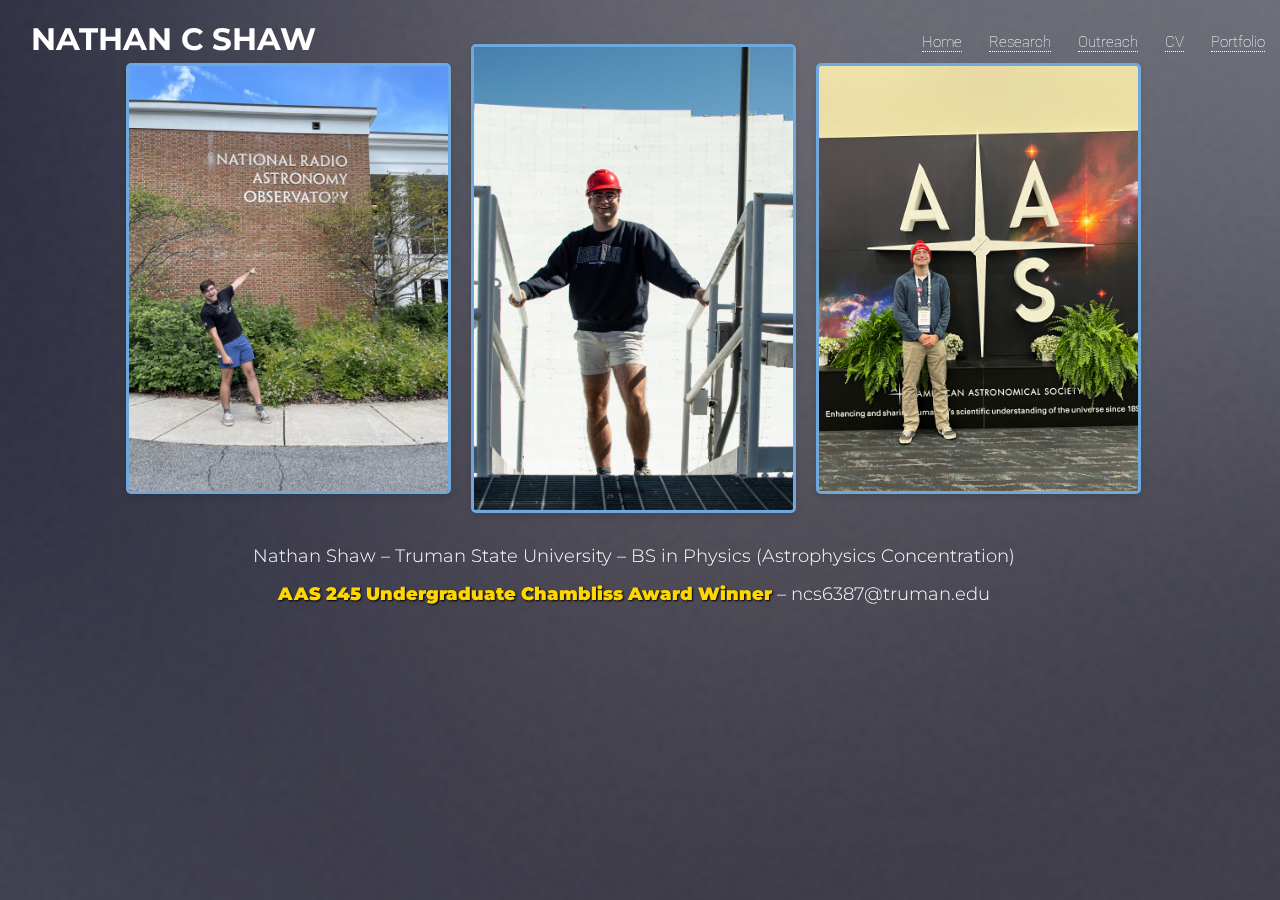
<file: index.html>
<!DOCTYPE HTML>
<html>
<head>
    <title>Nathan Shaw</title>
    <meta charset="utf-8" />
    <meta name="viewport" content="width=device-width, initial-scale=1, user-scalable=no" />
    
    <!-- Include Montserrat font from Google Fonts -->
    <link href="https://fonts.googleapis.com/css2?family=Montserrat:wght@400;700&display=swap" rel="stylesheet">
    
    <!-- Your existing stylesheet -->
    <link rel="stylesheet" href="assets/css/main.css" />

    <link rel="icon" href="images/Logo2.ico" type="image/x-icon">
    
    <!-- Add the CSS to lock scrolling -->
    <style>

html, body {
    margin: 0; /* Remove default margins */
    padding: 0; /* Remove default padding */
    width: 100%; /* Full width */
    height: 100%; /* Full height */
    overflow-x: hidden; /* Prevent scrolling */
    box-sizing: border-box; /* Ensure consistent sizing */
}

#banner {
    height: 95vh; /* Use 95% of the viewport height */
    display: flex;
    flex-direction: column;
    justify-content: center; /* Center content vertically */
    align-items: center; /* Center content horizontally */
    overflow-x: hidden; /* Ensure no overflow */
}

.content {
    width: 100%; /* Full width of the container */
    height: auto; /* Maintain aspect ratio of child content */
}

.bottom-text {
    margin: 0 auto; /* Center-align text at the bottom */
    text-align: center;
}



        

    .image-containerr {
    display: flex;
    justify-content: center;
    align-items: center;
    flex-wrap: wrap;
    gap: 20px;
    width: 100%;
    padding: 0;
    margin-top: 0;
    height: auto; /* Allows the container to scale with content */
}

.image-containerr .imagee {
    flex: 1 1 calc(32% - 20px);
    max-width: calc(32% - 20px);
    box-sizing: border-box;
    height: auto; /* Allow images to scale dynamically */
    aspect-ratio: 4 / 3; /* Optional: Ensures consistent aspect ratio */
}

.imagee img {
    width: 100%; /* Ensures images fill their container width */
    height: auto; /* Maintains the aspect ratio */
    border-radius: 5px; /* Rounds image corners */
    box-shadow: 0 4px 6px rgba(0, 0, 0, 0.1); /* Adds a shadow effect */
    border: 3px solid #6FA8DC; 
    border-radius: 5px; /* Optional: Rounded corners, adjust or remove as needed */
}



    </style>
    
    <noscript><link rel="stylesheet" href="assets/css/noscript.css" /></noscript>

<!-- Google tag (gtag.js) -->
<script async src="https://www.googletagmanager.com/gtag/js?id=G-6X41PHFCEC"></script>
<script>
  window.dataLayer = window.dataLayer || [];
  function gtag(){dataLayer.push(arguments);}
  gtag('js', new Date());

  gtag('config', 'G-6X41PHFCEC');
</script>


    
</head>


<body class="is-preload landing">
    <div id="page-wrapper">

        <!-- Header -->
        <header id="header">
            <h1 id="logo"><a href="index.html">NATHAN C SHAW</a></h1>
            <nav id="nav">
                <ul>
                    <li><a href="index.html">Home</a></li>
                    <li><a href="research.html">Research</a></li>
                    <li><a href="outreach.html">Outreach</a></li>
                    <li><a href="cv.html">CV</a></li>
                    <li>
                        <a href="#">Portfolio</a>
                        <ul>
                            <li><a href="messier.html">Messier Marathon</a></li>
                            <li><a href="music.html">Music (Coming Soon!)</a></li>
                        </ul>
                    </li>
                </ul>
            </nav>
        </header>

        <!-- Banner -->
        <section id="banner" style="height: 95vh;">
            <div class="content">
                <div class="image-containerr" style="margin-top: -25px">
                    <div class="imagee"><img src="images/thumbnail_IMG_2734.jpg" alt="Image 1" /></div>
                    <div class="imagee"><img src="images/GBT.jpg" alt="Image 2" /></div>
                    <div class="imagee"><img src="images/IMG_0374_Original.jpg" alt="Image 3" /></div>
                </div>
                <!-- Place text at the bottom of the banner -->
                <div class="bottom-text" style="margin-top: 20px;">
                    <h3><b>Nathan Shaw – Truman State University – BS in Physics (Astrophysics Concentration)</b></h3>
                </div>
                <div class="bottom-text" style="margin-top: 10px;">
<h3>
  <b>
    <span style="color: gold; font-weight: 900; text-shadow: 1px 1px 2px black;">
      AAS 245 Undergraduate Chambliss Award Winner
    </span>
  – <a href="mailto:ncs6387@truman.edu">ncs6387@truman.edu</a>
</b>
</h3>

                </div>
            </div>

        </section>

    </div>

    <!-- Scripts -->
    <script src="assets/js/jquery.min.js"></script>
    <script src="assets/js/jquery.scrolly.min.js"></script>
    <script src="assets/js/jquery.dropotron.min.js"></script>
    <script src="assets/js/jquery.scrollex.min.js"></script>
    <script src="assets/js/browser.min.js"></script>
    <script src="assets/js/breakpoints.min.js"></script>
    <script src="assets/js/util.js"></script>
    <script src="assets/js/main.js"></script>

</body>
</html>
</file>
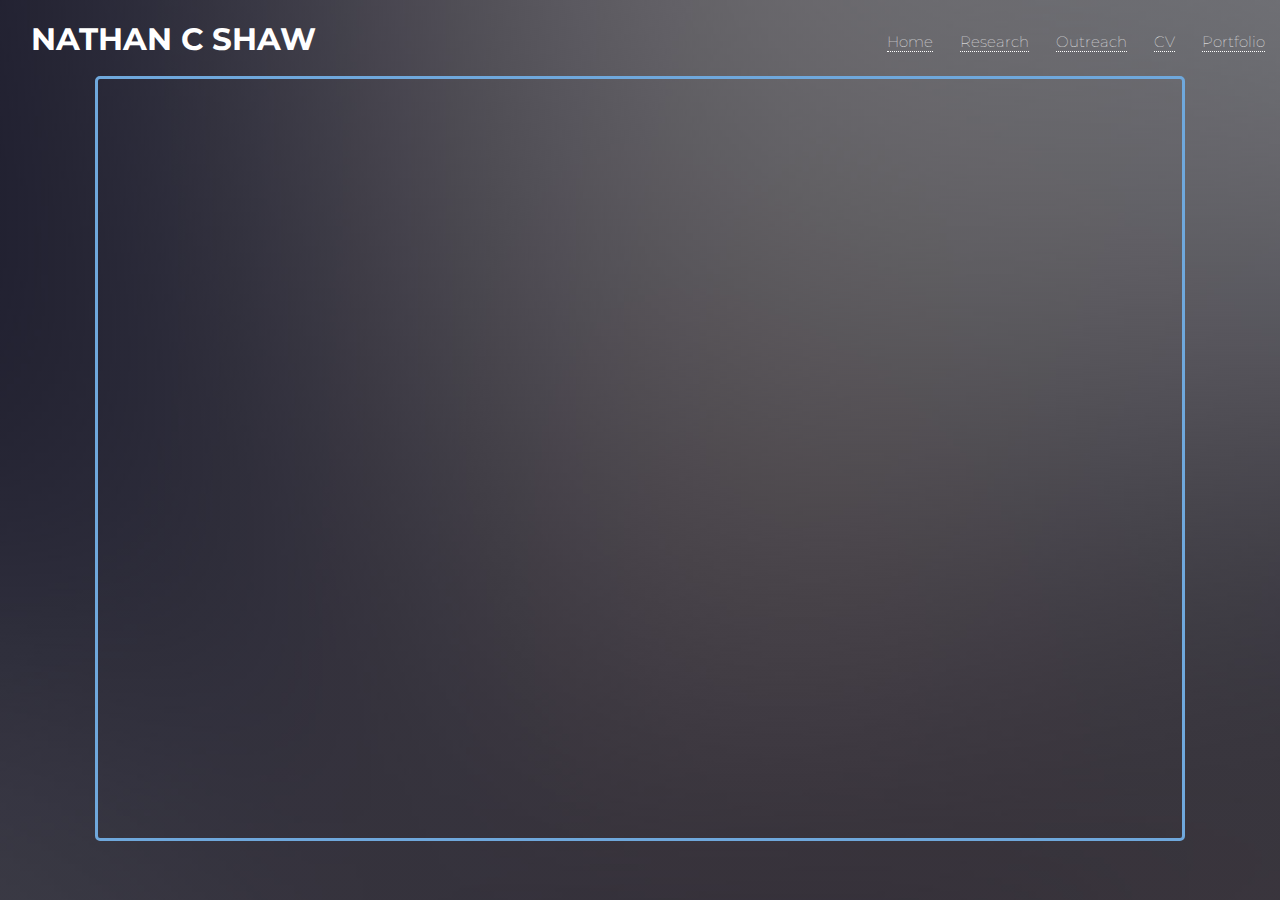
<file: cv.html>
<!DOCTYPE HTML>
<html lang="en">
<head>
    <title>CV - Nathan Shaw</title>
    <meta charset="utf-8" />
    <meta name="viewport" content="width=device-width, initial-scale=1, user-scalable=no" />
    
    <!-- Include Montserrat font from Google Fonts -->
    <link href="https://fonts.googleapis.com/css2?family=Montserrat:wght@400;700&display=swap" rel="stylesheet">
    
    <!-- Link to main stylesheet -->
    <link rel="stylesheet" href="assets/css/main.css" />

    <link rel="icon" href="images/Logo2.ico" type="image/x-icon">
    
    <!-- Inline CSS for responsive PDF display -->
    <style>
        html, body {
            height: 100%;
            margin: 0;
            font-family: 'Montserrat', sans-serif;
            background-image: linear-gradient(to bottom, rgba(23, 24, 32, 0.5), rgba(23, 24, 32, 0.5)), url("images/banner.jpg");
            background-size: cover;
            background-attachment: fixed;
            color: #ffffff;
            overflow: hidden;
        }

        .container {
            padding: 2em;
        }

        .pdf-viewer {
            width: 100%;
            height: 85vh;
            border: 3px solid #6FA8DC; 
            border-radius: 5px; /* Optional: Rounded corners, adjust or remove as needed */
            margin-top: 5vh;
        }

        .download-link {
            display: none;
            text-align: center;
            margin-top: 20px;
        }

        /* Responsive adjustments */
        @media (max-width: 768px) {
            .pdf-viewer { display: none; }
            .download-link { display: block; }
        }
    </style>
</head>

<body class="is-preload landing">
    <div id="page-wrapper">

        <!-- Header -->
        <header id="header">
            <h1 id="logo"><a href="index.html">NATHAN C SHAW</a></h1>
            <nav id="nav">
                <ul>
                    <li><a href="index.html">Home</a></li>
                    <li><a href="research.html">Research</a></li>
                    <li><a href="outreach.html">Outreach</a></li>
                    <li><a href="cv.html">CV</a></li>
                    <li>
                        <a href="#">Portfolio</a>
                        <ul>
                            <li><a href="messier.html">Messier Marathon</a></li>
                            <li><a href="music.html">Music (Coming Soon!)</a></li>
                        </ul>
                    </li>
                </ul>
            </nav>
        </header>
        
        <!-- Main Content -->
        <div class="container">
        <!-- PDF Viewer for Desktop -->
        <iframe class="pdf-viewer" src="Shaw_CV.pdf"></iframe>

        <!-- Download link for Mobile -->
        <p class="download-link">If the PDF viewer doesn’t display, <a href="Shaw_CV.pdf" download>click here to download the CV.</a></p>
    </div>

    </div>

    <!-- Scripts -->
    <script src="assets/js/jquery.min.js"></script>
    <script src="assets/js/jquery.scrolly.min.js"></script>
    <script src="assets/js/jquery.dropotron.min.js"></script>
    <script src="assets/js/jquery.scrollex.min.js"></script>
    <script src="assets/js/browser.min.js"></script>
    <script src="assets/js/breakpoints.min.js"></script>
    <script src="assets/js/util.js"></script>
    <script src="assets/js/main.js"></script>
</body>
</html>
</file>
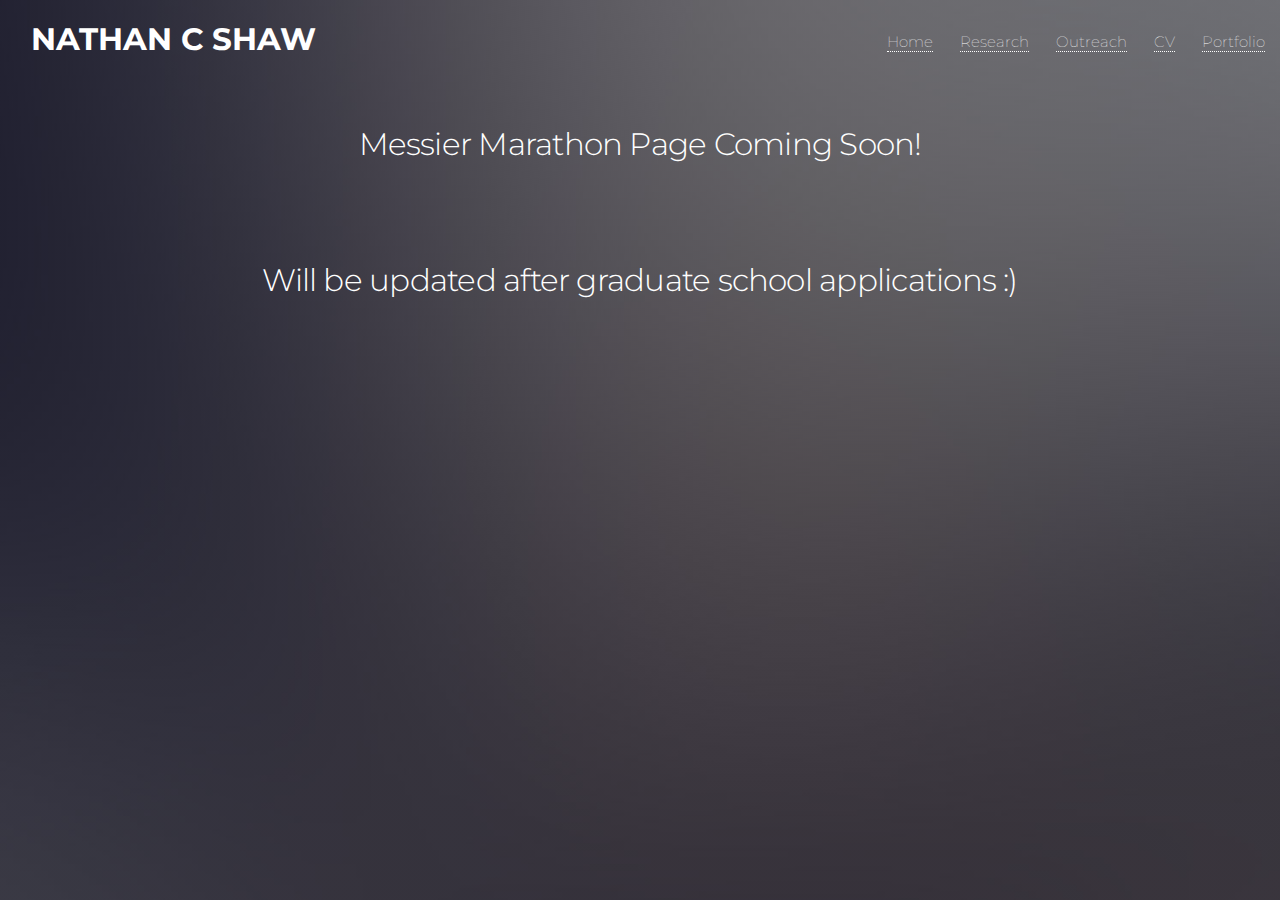
<file: elements.html>
<!DOCTYPE HTML>
<html lang="en">
<head>
    <title>Messier Marathon- Shaw</title>
    <meta charset="utf-8" />
    <meta name="viewport" content="width=device-width, initial-scale=1, user-scalable=no" />
    
    <!-- Include Montserrat font from Google Fonts -->
    <link href="https://fonts.googleapis.com/css2?family=Montserrat:wght@400;700&display=swap" rel="stylesheet">
    
    <!-- Link to main stylesheet -->
    <link rel="stylesheet" href="assets/css/main.css" />

    <link rel="icon" href="images/Logo2.ico" type="image/x-icon">
    
    <!-- Inline CSS for responsive background -->
    <style>
        html, body {
            height: 100%;
            margin: 0;
            font-family: 'Montserrat', sans-serif;
            background-image: linear-gradient(to bottom, rgba(23, 24, 32, 0.5), rgba(23, 24, 32, 0.5)), url("images/banner.jpg");
            background-size: cover;
            background-attachment: fixed;
            color: #ffffff;
            overflow: hidden;
        }

        .container {
            padding: 2em;
            text-align: center;
        }

        h2 {
            font-size: 2em;
            margin-top: 10vh;
            color: #ffffff;
        }
    </style>
</head>

<body class="is-preload landing">
    <div id="page-wrapper">

        <!-- Header -->
        <header id="header">
            <h1 id="logo"><a href="index.html">NATHAN C SHAW</a></h1>
            <nav id="nav">
                <ul>
                    <li><a href="index.html">Home</a></li>
                    <li><a href="research.html">Research</a></li>
                    <li><a href="outreach.html">Outreach</a></li>
                    <li><a href="cv.html">CV</a></li>
                    <li>
                        <a href="#">Portfolio</a>
                        <ul>
                            <li><a href="left-sidebar.html">Messier Marathon</a></li>
                            <li><a href="music.html">Music (Coming Soon!)</a></li>
                        </ul>
                    </li>
                </ul>
            </nav>
        </header>
        
        <!-- Main Content -->
        <div class="container">
            <h2>Messier Marathon Page Coming Soon!</h2>
            <h2>Will be updated after graduate school applications :)</h2>
        </div>
    </div>

    <!-- Scripts -->
    <script src="assets/js/jquery.min.js"></script>
    <script src="assets/js/jquery.scrolly.min.js"></script>
    <script src="assets/js/jquery.dropotron.min.js"></script>
    <script src="assets/js/jquery.scrollex.min.js"></script>
    <script src="assets/js/browser.min.js"></script>
    <script src="assets/js/breakpoints.min.js"></script>
    <script src="assets/js/util.js"></script>
    <script src="assets/js/main.js"></script>
</body>
</html>
</file>
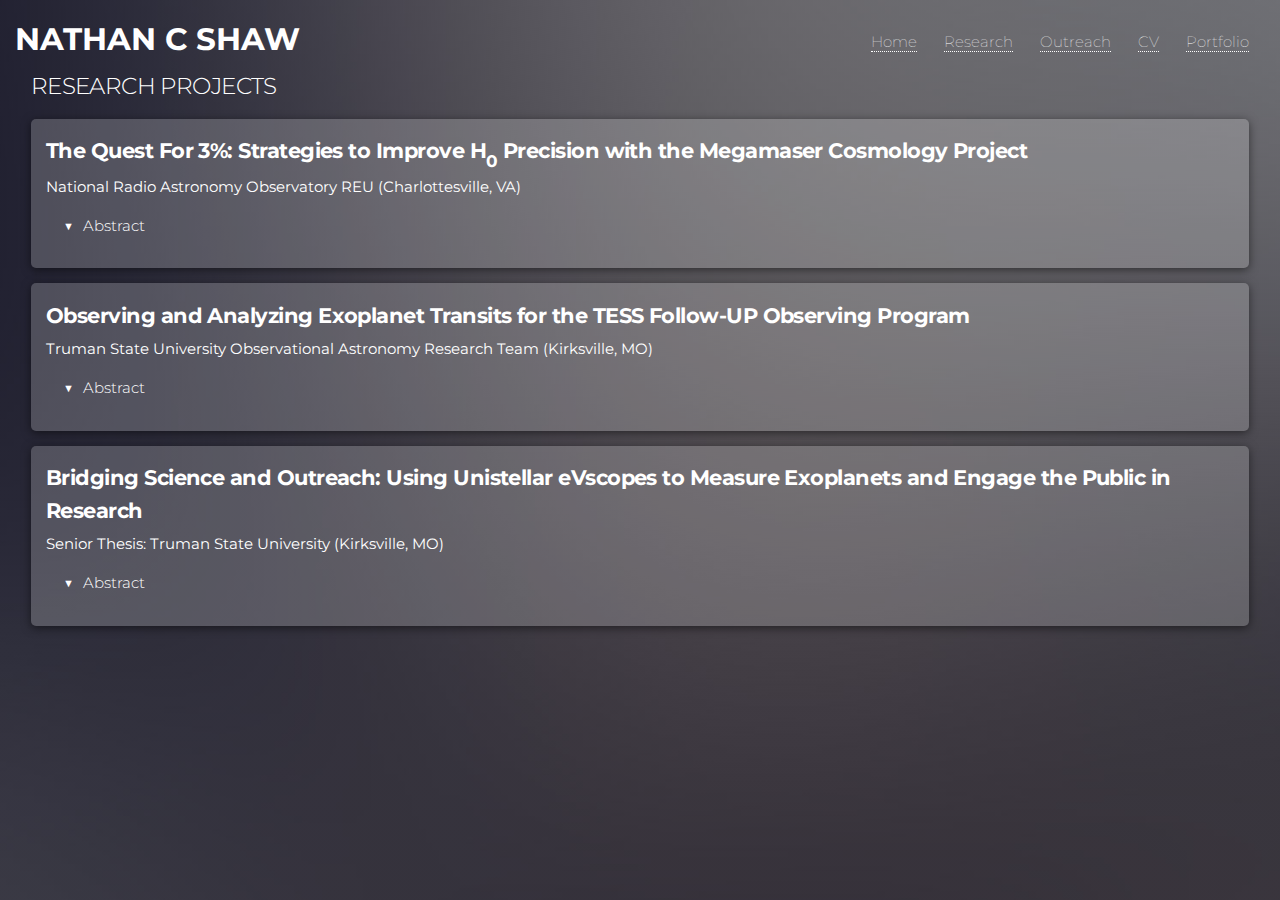
<file: research.html>
<!DOCTYPE HTML>
<html>
<head>
    <title>Research - Nathan Shaw</title>
    <meta charset="utf-8" />
    <meta name="viewport" content="width=device-width, initial-scale=1, user-scalable=no" />

    <!-- Include Montserrat font from Google Fonts -->
    <link href="https://fonts.googleapis.com/css2?family=Montserrat:wght@400;700&display=swap" rel="stylesheet">
    
    <!-- Your existing stylesheet -->
    <link rel="stylesheet" href="assets/css/main.css" />

    <link rel="icon" href="images/Logo2.ico" type="image/x-icon">
    
    <!-- Add custom styles -->
    <style>

html, body {
    height: 100%; /* Ensures both html and body cover the full height of the viewport */
    margin: 0; /* Removes any default margin */
    padding: 0; /* Removes any default padding */
    overflow-x: hidden; /* Prevents horizontal scrolling if any overflow */
}

        
        body {
            background-image: 
                linear-gradient(to bottom, rgba(23, 24, 32, 0.5), rgba(23, 24, 32, 0.5)), 
                url("images/banner.jpg");
            background-size: cover; 
            background-attachment: fixed; 
            overflow: auto; 
            color: #ffffff; 
            font-family: 'Montserrat', sans-serif; 
        }
        
        #page-wrapper {
            padding: 2em; 
        }

        header {
            position: fixed; 
            top: 0;
            left: 0;
            right: 0;
            background: rgba(0, 0, 0, 0.8); 
            z-index: 1000; 
            padding: 1em; 
        }

        #header h1 {
            margin: 0; 
            color: #ffffff; 
        }

        .project {
            margin: 1em 0; 
            padding: 1em; 
            background-color: rgba(255, 255, 255, 0.2); 
            border-radius: 5px; 
            box-shadow: 0 2px 10px rgba(0, 0, 0, 0.5); 
        }

        .project h2 {
            font-weight: bold;
            color: #ffffff; 
            margin: 0 0 0.3em 0;
            font-size: 1.4em; /* Adjusted font size for project titles */
        }

        .project h3 {
            font-weight: 400;
            color: #ffffff; 
            margin: 0 0 0 0;
            font-size: 1em;
        }

        .collapsible {
    background-color: transparent; /* Set background to transparent */
    color: #ffffff; /* Text color */
    cursor: pointer;
    padding: 18px; /* Padding around the button text */
    width: 100%; /* Full width */
    border: none; /* Remove border */
    text-align: left; /* Align text to the left */
    outline: none; /* Remove outline */
    font-size: 1em; /* Font size to match body text */
    font-family: 'Montserrat', sans-serif; /* Use the same font as the rest of the page */
    display: flex; /* Flex display for alignment */
    align-items: center; /* Center vertically */
    justify-content: flex-start; /* Align to the left */
    border-radius: 5px; /* Rounded corners */
    transition: background-color 0.3s; /* Smooth background change */
}

        .collapsible .arrow {
            font-weight: bold;
            margin-right: 10px; /* Positions arrow to the left of 'Abstract' */
        }

        .active, .collapsible:hover {
    background-color: rgba(255, 255, 255, 0.2); /* Light transparent background on hover */
        }

        .contento {
            padding: 0 18px;
            display: none;
            overflow: hidden;
            background-color: transparent; /* Makes background invisible */
            font-size: 0.9em; /* Adjust this value as needed for smaller text */
        }

        .contento img {
            width: 49%; 
            height: auto;
            margin-bottom: 1em;
            border: 3px solid #6FA8DC; 
            border-radius: 5px; /* Optional: Rounded corners, adjust or remove as needed */
        }

        a {
            color: #ffa69e; 
            text-decoration: none; 
        }

        a:hover {
            text-decoration: underline; 
        }


.image-container {
        display: flex; /* Use flexbox for horizontal alignment */
        justify-content: center; /* Space between the images */
        gap: 1em; /* Adjust the gap to control spacing between images */
        margin-bottom: 1em; /* Add margin below the container */
    }

    .side-image {
        width: 48%; /* Adjust width to fit two images side by side */
        height: auto; /* Maintain aspect ratio */
        border: 3px solid #6FA8DC; /* Optional border */
        border-radius: 5px; /* Optional rounded corners */
    }

    .side-image2 {
        width: 32% !important; /* Adjust width to fit two images side by side */
        height: auto; /* Maintain aspect ratio */
        border: 3px solid #6FA8DC; /* Optional border */
        border-radius: 5px; /* Optional rounded corners */
    }

 .section-header {
    font-size: 1.5em;
    color: #ffffff;
    text-transform: uppercase; /* Optional: Makes the text uppercase */
    margin-bottom: 0em;
}
        
    </style>

    <noscript><link rel="stylesheet" href="assets/css/noscript.css" /></noscript>
</head>

    
<body class="is-preload landing">
    <div id="page-wrapper">
        <!-- Header -->
        <header id="header">
            <h1 id="logo"><a href="index.html">NATHAN C SHAW</a></h1>
            <nav id="nav">
                <ul>
                    <li><a href="index.html">Home</a></li>
                    <li><a href="research.html">Research</a></li>
                    <li><a href="outreach.html">Outreach</a></li>
                    <li><a href="cv.html">CV</a></li>
                    <li>
                        <a href="#">Portfolio</a>
                        <ul>
                            <li><a href="messier.html">Messier Marathon</a></li>
                            <li><a href="music.html">Music (Coming Soon!)</a></li>
                        </ul>
                    </li>
                </ul>
            </nav>
        </header>

        <!-- Research Projects Section -->
        <section id="projects" style="margin-top: 2.5em;">
            <!-- Section Header -->
            <h2 class="section-header">Research Projects</h2>
           <div class="project">
    <h2>The Quest For 3%: Strategies to Improve H<sub>0</sub> Precision with the Megamaser Cosmology Project</h2>
    <h3>National Radio Astronomy Observatory REU (Charlottesville, VA)</h3>
    <button type="button" class="collapsible">
        <span class="arrow">▼</span><strong>Abstract</strong>
    </button>
    <div class="contento">
        <p>
            The Megamaser Cosmology Project (MCP) aims to measure the Hubble Constant (H0) with high precision using water megamasers in the disks of nearby active galaxies. While the current measurement of H0 using this method is 73.9 ± 3.0 km s<sup>-1</sup> Mpc<sup>-1</sup>, corresponding to an uncertainty of 4.06%, the MCP’s stated goal is an overall uncertainty of 3%. This study explores whether achieving that level of precision is feasible by using existing observational facilities. We investigate three approaches, each of which incorporates results alongside the original six galaxies used in the analysis by Pesce et al. (2020a). These approaches included: (1) refining the thin, warped disk fitting model for Markarian 1419, (2) independently adding a new galaxy for which we have data—IC 2560, ESO 558-G009, and J0437+2456, and (3) reobserving a galaxy used in the original analysis, specifically NGC 6323 and NGC 6264 for their high initial uncertainties, and NGC 5765b due to its exceptional precision. We found that the refined model for Markarian 1419 reduced the uncertainty to 3.99%, though a reduced χ<sup>2</sup> ≫ 1 indicates a poor model fit, and further analysis is needed. The only meaningful reduction resulted from revisiting the galaxies used in Pesce et al. (2020a). Reobserving NGC 6323 to a 10% uncertainty in distance achieved a reduction in overall uncertainty to 3.57%, while including a new observation of NGC 5765b to the same precision as the original measurement led to the most substantial decrease, down to 3.24%. We project that combining these strategies—a new observation of NGC 5765b and achieving a 10% distance uncertainty for NGC 6323—could constrain H0 to 73.05<sup>+2.25</sup><sub>−2.20</sub> km s<sup>-1</sup> Mpc<sup>-1</sup>, resulting in an overall uncertainty of 3.05%. This analysis demonstrates that the MCP is on course to meet its target of 3% precision, paving the way for future advancements with the next-generation Very Large Array (ngVLA) and the pursuit of a 1% measurement.<br>
            Mentor: Dr. James Braatz
        </p>
        <div class="image-container">
            <img src="images/H0_graph.png" alt="H0 Graph" class="side-image" />
            <img src="images/Graphy.png" alt="Another Graph" class="side-image" />
        </div>
        <p>
The plot on the left illustrates the latest published values for the Hubble Constant obtained from various prediction and
measurement methodologies discussed in this paper. The top panel highlights two early-universe methods: the Planck
Collaboration (2020) and the DES-SN5YR + DESI-BAO approach from the Dark Energy Survey (DES Collaboration), with the published value reported in Camilleri et al. (2024). The bottom panel presents various late-universe
observational techniques: the SH0ES Collaboration (Cepheid distance ladder), the Carnegie-Chicago Hubble Program (CCHP,
Tip of the Red Giant Branch), Surface Brightness Fluctuations (SBF), Gravitationally Lensed Quasars (H0LiCOW), and
the H2O Megamaser Method (MCP). Finally, a weighted average calculation is presented, incorporating all the late-universe
methods listed above. You can find more using the link to my report below!<br>
            <br>
The plot on the right displays the combined results of incorporating a 10% distance uncertainty for NGC 6323, along with a
reobservation of NGC 5765b, labeled as NGC 5765b’ on a Hubble plot (distance vs. velocity). These galaxies were included in red alongside the original six from
the Pesce et al. (2020a) analysis. This scenario represents the optimal combination of our two most successful trials, yielding a Hubble
Constant of H0 = 73.05<sup>+2.25</sup><sub>−2.20</sub> km s<sup>-1</sup> Mpc<sup>-1</sup> and achieving an overall uncertainty of 3.05%.
        </p>
                    <p>
                    <span style="font-weight: bold;">Summer Report:</span><br>
                    <a href="https://www.nrao.edu/students/2024/Reports/ShawNathan.pdf" target="_blank">https://www.nrao.edu/students/2024/Reports/ShawNathan.pdf</a>
                    </p>
                    <p>
                    <span style="font-weight: bold;">AAS 245 iPoster:</span><br>
                    <a href="https://aas242-aas.ipostersessions.com/?s=8F-8E-E9-61-E6-31-9E-80-CA-18-DE-EE-62-92-80-67" target="_blank">Click here to view poster! (Chambliss Award Recipient)</a>
                    </p>                
                </div>
            </div>

            <div class="project">
                <h2>Observing and Analyzing Exoplanet Transits for the TESS Follow-UP Observing Program</h2>
                <h3>Truman State University Observational Astronomy Research Team (Kirksville, MO)</h3>
                <button type="button" class="collapsible">
                    <span class="arrow">▼</span><strong>Abstract</strong>
                </button>
                <div class="contento">
                    <p>
                    We observe candidate exoplanet transits using the National Undergraduate Research Observatory (NURO) telescopes in Flagstaff, AZ. Our analysis focuses on key transit data, including eclipse timing, depth, and duration. To ensure the reliability of our findings, we also investigate nearby stars for signs of variability that could indicate false transit detections from TESS. For this analysis, we utilize AstroImageJ, and subsequently upload our results to the ExoFOP database. So far, we have detected and analyzed 26 exoplanet transits, with 9 of those submitted to the Transiting Exoplanet Follow-up Observing Program (TFOP). <br>
                    Mentor: Dr. Vayujeet Gokhale
                    </p>
            <div class="image-container">
            <img src="images/TESS3.png" alt="Tess3" class="side-image2" />
            <img src="images/TESS2.png" alt="Tess2" class="side-image2" />
            <img src="images/TESS1.png" alt="Tess1" class="side-image2" />
        </div>
                    <p>
The left image shows the NURO 42" telescope we've used for our observations in Flagstaff, Arizona. The middle plot shows the Nearby Eclipsing Binary (NEB) Analysis performed on all of the stars within a 2.5-arcsecond radius of the target. This uses Gaia data in addition to the light curves generated for each star to check if a transit-like signal is originating from any of them, resulting in a false-positive detection. The right panel shows a sample light curve from a TESS Object of Interest (TOI) where the flux of the star has been plotted along with many comparison stars outside of the 2.5-arcsecond radius to eliminate the possibility of weather (or other condition) related transit-like signals.
                    </p>
                </div>
            </div>

            <div class="project">
                <h2>Bridging Science and Outreach: Using Unistellar eVscopes to Measure Exoplanets and Engage the Public in Research</h2>
                <h3>Senior Thesis: Truman State University (Kirksville, MO)</h3>
                <button type="button" class="collapsible">
                    <span class="arrow">▼</span><strong>Abstract</strong>
                </button>
                <div class="contento">
                    <p>
Truman State University's astronomy group has six Unistellar eVscopes, used over the past few years to engage audiences and inspire awe at the wonders of the night sky. Beyond their affordability and portability, which make them ideal for outreach, these telescopes also hold promise for exoplanet research. This project explores the feasibility of using eVscopes for scientific measurements of known and candidate exoplanets, assessing their effectiveness for both public engagement and meaningful data collection. By combining outreach with hands-on research, we aim to demonstrate how eVscopes can deepen public involvement in astronomical science.
<br>
                    Mentor: Dr. Vayujeet Gokhale
                    </p>
            <div class="image-container">
            <img src="images/IMG_3591.PNG" alt="LightCurve" class="side-image" />
            <img src="images/IMG_0412.jpg" alt="SunsetDome" class="side-image2" />
        </div>
                    <p>The left graph shows a light curve we have gotten of Hat-P-32b at our observatory in Kirksville, Missouri. This object was analyzed entirely by the Unistellar team, but we hope to conduct our own observations in the next couple months. The right image shows our observatory sight from inside the dome of the telescope, looking out towards the sunset. In the upper-right corner, you can see the Unistellar eVscope.</p>
                </div>
            </div>
        </section>
    </div>

    <!-- Scripts for dropdown functionality -->
    <script>
        document.addEventListener("DOMContentLoaded", function () {
            const coll = document.querySelectorAll(".collapsible");

            coll.forEach(button => {
                button.addEventListener("click", function () {
                    this.classList.toggle("active");
                    
                    const content = this.nextElementSibling;
                    if (content.style.display === "block") {
                        content.style.display = "none";
                        this.querySelector(".arrow").textContent = "▼"; // Change to down arrow
                    } else {
                        content.style.display = "block";
                        this.querySelector(".arrow").textContent = "▲"; // Change to up arrow
                    }
                });
            });
        });
    </script>
    <script src="assets/js/jquery.min.js"></script>
    <script src="assets/js/jquery.scrolly.min.js"></script>
    <script src="assets/js/jquery.dropotron.min.js"></script>
    <script src="assets/js/jquery.scrollex.min.js"></script>
    <script src="assets/js/browser.min.js"></script>
    <script src="assets/js/breakpoints.min.js"></script>
    <script src="assets/js/util.js"></script>
    <script src="assets/js/main.js"></script>
</body>
</html>
</file>
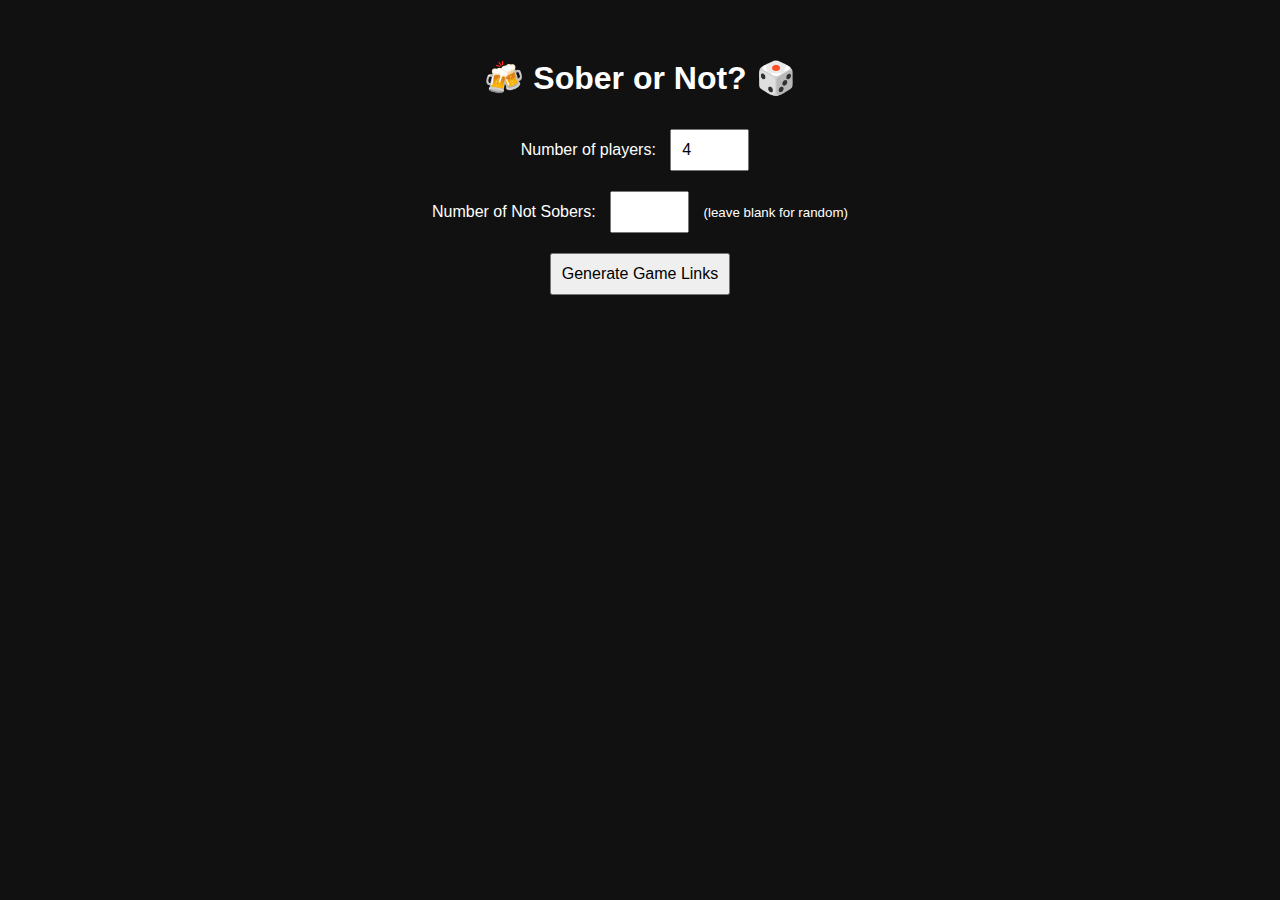
<file: secret.html>
<!DOCTYPE html>
<html lang="en">
<head>
  <meta charset="UTF-8">
  <title>Sober or Not?</title>
  <style>
    body {
      font-family: Arial, sans-serif;
      background: #111;
      color: white;
      text-align: center;
      padding: 30px;
    }
    input, button {
      padding: 10px;
      margin: 10px;
      font-size: 16px;
    }
    .link-box {
      margin: 10px auto;
      padding: 10px;
      background: #222;
      border-radius: 8px;
      width: 80%;
      word-wrap: break-word;
    }
    .reveal {
      display: flex;
      justify-content: center;
      align-items: center;
      height: 100vh;
      background: #111;
      color: white;
    }
    #revealBtn {
      font-size: 24px;
      padding: 20px 40px;
      border: none;
      border-radius: 12px;
      background: #444;
      cursor: pointer;
      transition: background 0.3s;
    }
    #revealBtn:hover {
      background: #666;
    }
    #role {
      font-size: 48px;
      display: none;
      animation: fadeIn 2s;
    }
    @keyframes fadeIn {
      from { opacity: 0; transform: scale(0.8); }
      to { opacity: 1; transform: scale(1); }
    }
  </style>
</head>
<body>

  <h1>🍻 Sober or Not? 🎲</h1>
  <div id="setup">
    <label for="numPlayers">Number of players:</label>
    <input type="number" id="numPlayers" min="2" max="20" value="4"><br>
    <label for="numNotSober">Number of Not Sobers:</label>
    <input type="number" id="numNotSober" min="1" max="20">
    <small>(leave blank for random)</small><br>
    <button onclick="generateLinks()">Generate Game Links</button>
  </div>

  <div id="links"></div>

  <script>
    // --- Fixed-length, URL-safe Base64 helpers ---
    function toBase64Url(bytes) {
      let binary = "";
      for (let i = 0; i < bytes.length; i++) binary += String.fromCharCode(bytes[i]);
      return btoa(binary).replace(/\+/g, "-").replace(/\//g, "_").replace(/=+$/,"");
    }
    function fromBase64Url(str) {
      let base64 = str.replace(/-/g, "+").replace(/_/g, "/");
      const pad = base64.length % 4;
      if (pad) base64 += "=".repeat(4 - pad);
      const binary = atob(base64);
      const bytes = new Uint8Array(binary.length);
      for (let i = 0; i < binary.length; i++) bytes[i] = binary.charCodeAt(i);
      return bytes;
    }

    // Encode role into a CONSTANT-LENGTH token:
    // Use 18 bytes (multiple of 3) -> always 24 base64url chars, no padding.
    function encodeRole(role) {
      const bytes = new Uint8Array(18);
      // 0 = Sober, 1 = Not Sober
      bytes[0] = role === "Not Sober" ? 1 : 0;
      crypto.getRandomValues(bytes.subarray(1)); // fill remaining 17 bytes
      return toBase64Url(bytes); // always 24 characters
    }
    function decodeRole(token) {
      try {
        const bytes = fromBase64Url(token);
        if (bytes.length < 1) return null;
        return bytes[0] === 1 ? "Not Sober" : "Sober";
      } catch {
        return null;
      }
    }

    function generateLinks() {
      const numPlayers = parseInt(document.getElementById("numPlayers").value);
      let numNotSober = document.getElementById("numNotSober").value;

      if (!numNotSober) {
        numNotSober = Math.floor(Math.random() * numPlayers) + 1;
      } else {
        numNotSober = Math.min(parseInt(numNotSober), numPlayers);
      }

      // Assign roles
      let roles = Array(numPlayers).fill("Sober");
      for (let i = 0; i < numNotSober; i++) {
        let idx;
        do {
          idx = Math.floor(Math.random() * numPlayers);
        } while (roles[idx] === "Not Sober");
        roles[idx] = "Not Sober";
      }

      // Generate encoded links (tokens now SAME LENGTH for all roles)
      const baseUrl = window.location.href.split("?")[0];
      const linksDiv = document.getElementById("links");
      linksDiv.innerHTML = "<h2>Send these links to each player:</h2>";

      roles.forEach((role, i) => {
        const token = encodeRole(role);
        const url = `${baseUrl}?t=${token}`;
        linksDiv.innerHTML += `
          <div class="link-box">
            Player ${i+1}: <a href="${url}" target="_blank">${url}</a>
          </div>
        `;
      });
    }

    // If player opened a link
    const urlParams = new URLSearchParams(window.location.search);
    const token = urlParams.get("t");
    if (token) {
      const role = decodeRole(token);
      document.body.innerHTML = `
        <div class="reveal">
          <button id="revealBtn">Click to Reveal Your Role</button>
          <div id="role"></div>
        </div>
      `;
      document.getElementById("revealBtn").addEventListener("click", () => {
        const roleDiv = document.getElementById("role");
        roleDiv.textContent = role || "Unknown";
        roleDiv.style.display = "block";
        document.getElementById("revealBtn").style.display = "none";
        document.body.style.background = role === "Not Sober" ? "#900" : "#090";
      });
    }
  </script>
</body>
</html>
</file>
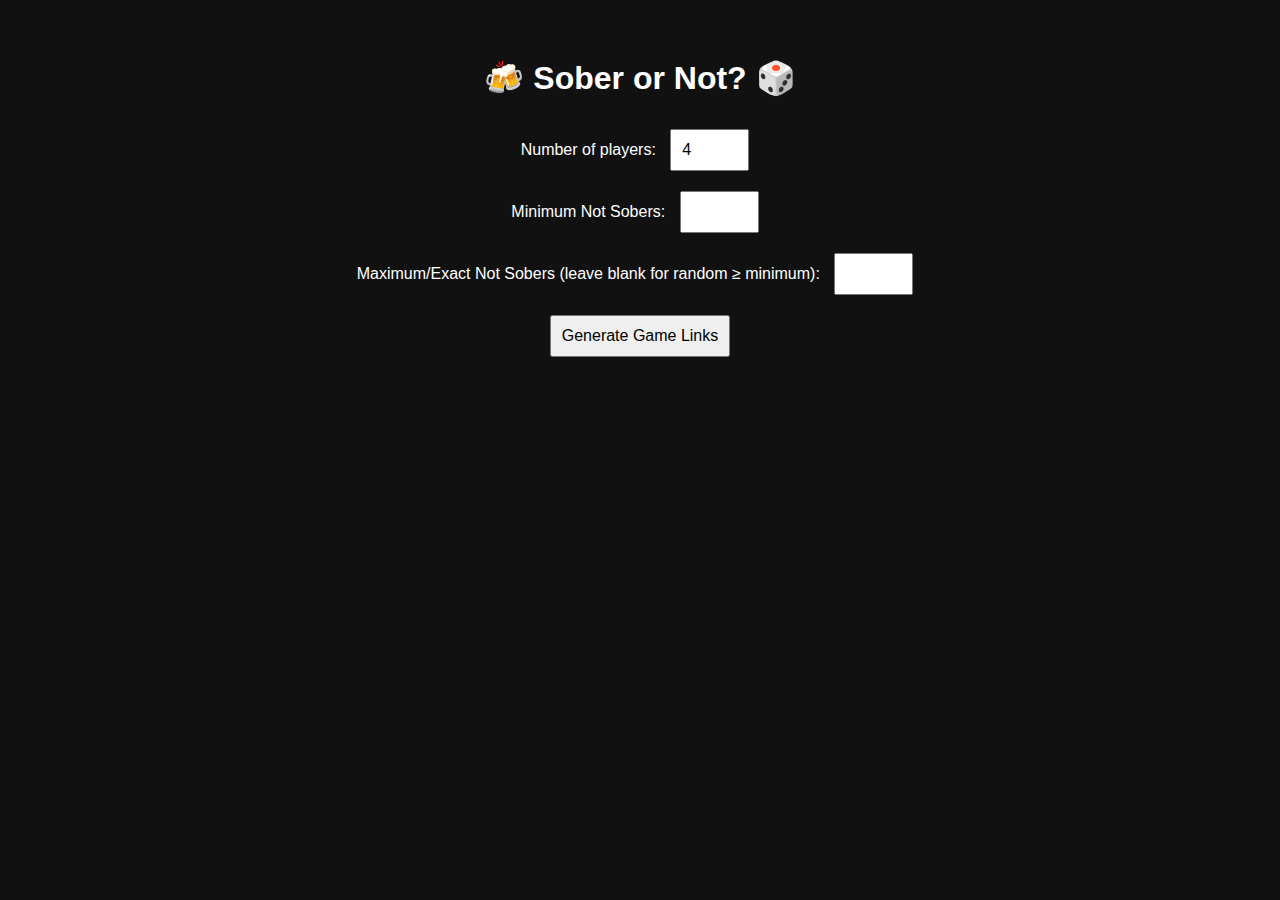
<file: secret2.html>
<!DOCTYPE html>
<html lang="en">
<head>
  <meta charset="UTF-8">
  <title>Sober or Not?</title>
  <style>
    body { font-family: Arial, sans-serif; background: #111; color: white; text-align: center; padding: 30px; }
    input, button { padding: 10px; margin: 10px; font-size: 16px; }
    .link-box { margin: 10px auto; padding: 10px; background: #222; border-radius: 8px; width: 80%; word-wrap: break-word; }
    .reveal { display: flex; justify-content: center; align-items: center; height: 100vh; background: #111; color: white; }
    #revealBtn { font-size: 24px; padding: 20px 40px; border: none; border-radius: 12px; background: #444; cursor: pointer; transition: background 0.3s; }
    #revealBtn:hover { background: #666; }
    #role { font-size: 48px; display: none; animation: fadeIn 2s; }
    @keyframes fadeIn { from { opacity: 0; transform: scale(0.8); } to { opacity: 1; transform: scale(1); } }
  </style>
</head>
<body>

<h1>🍻 Sober or Not? 🎲</h1>
<div id="setup">
  <label for="numPlayers">Number of players:</label>
  <input type="number" id="numPlayers" min="2" max="20" value="4"><br>
  
  <label for="minNotSober">Minimum Not Sobers:</label>
  <input type="number" id="minNotSober" min="0" max="20"><br>
  
  <label for="numNotSober">Maximum/Exact Not Sobers (leave blank for random ≥ minimum):</label>
  <input type="number" id="numNotSober" min="0" max="20"><br>
  
  <button onclick="generateLinks()">Generate Game Links</button>
</div>

<div id="links"></div>

<script>
  function toBase64Url(bytes) {
    let binary = "";
    for (let i = 0; i < bytes.length; i++) binary += String.fromCharCode(bytes[i]);
    return btoa(binary).replace(/\+/g, "-").replace(/\//g, "_").replace(/=+$/,"");
  }
  function fromBase64Url(str) {
    let base64 = str.replace(/-/g, "+").replace(/_/g, "/");
    const pad = base64.length % 4;
    if (pad) base64 += "=".repeat(4 - pad);
    const binary = atob(base64);
    const bytes = new Uint8Array(binary.length);
    for (let i = 0; i < binary.length; i++) bytes[i] = binary.charCodeAt(i);
    return bytes;
  }
  function encodeRole(role) {
    const bytes = new Uint8Array(18);
    bytes[0] = role === "Not Sober" ? 1 : 0;
    crypto.getRandomValues(bytes.subarray(1));
    return toBase64Url(bytes);
  }
  function decodeRole(token) {
    try {
      const bytes = fromBase64Url(token);
      if (bytes.length < 1) return null;
      return bytes[0] === 1 ? "Not Sober" : "Sober";
    } catch { return null; }
  }

  function generateLinks() {
    const numPlayers = parseInt(document.getElementById("numPlayers").value);
    let minNotSober = parseInt(document.getElementById("minNotSober").value) || 0;
    let numNotSoberInput = document.getElementById("numNotSober").value;
    let numNotSober;

    if (!numNotSoberInput) {
      // Random number >= minimum
      numNotSober = Math.floor(Math.random() * (numPlayers - minNotSober + 1)) + minNotSober;
    } else {
      numNotSober = Math.min(parseInt(numNotSoberInput), numPlayers);
      if (numNotSober < minNotSober) numNotSober = minNotSober; // enforce min
    }

    // Assign roles
    let roles = Array(numPlayers).fill("Sober");
    for (let i = 0; i < numNotSober; i++) {
      let idx;
      do { idx = Math.floor(Math.random() * numPlayers); } 
      while (roles[idx] === "Not Sober");
      roles[idx] = "Not Sober";
    }

    // Generate links
    const baseUrl = window.location.href.split("?")[0];
    const linksDiv = document.getElementById("links");
    linksDiv.innerHTML = "<h2>Send these links to each player:</h2>";
    roles.forEach((role, i) => {
      const token = encodeRole(role);
      const url = `${baseUrl}?t=${token}`;
      linksDiv.innerHTML += `<div class="link-box">Player ${i+1}: <a href="${url}" target="_blank">${url}</a></div>`;
    });
  }

  const urlParams = new URLSearchParams(window.location.search);
  const token = urlParams.get("t");
  if (token) {
    const role = decodeRole(token);
    document.body.innerHTML = `
      <div class="reveal">
        <button id="revealBtn">Click to Reveal Your Role</button>
        <div id="role"></div>
      </div>
    `;
    document.getElementById("revealBtn").addEventListener("click", () => {
      const roleDiv = document.getElementById("role");
      roleDiv.textContent = role || "Unknown";
      roleDiv.style.display = "block";
      document.getElementById("revealBtn").style.display = "none";
      document.body.style.background = role === "Not Sober" ? "#900" : "#090";
    });
  }
</script>
</body>
</html>
</file>
<file: assets/css/noscript.css>
/*
	Landed by HTML5 UP
	html5up.net | @ajlkn
	Free for personal and commercial use under the CCA 3.0 license (html5up.net/license)
*/

/* Loader */

	body.landing.is-preload:before {
		display: none;
	}

	body.landing.is-preload:after {
		display: none;
	}
</file>
<file: assets/css/main.css>
@import url("fontawesome-all.min.css");
@import url("https://fonts.googleapis.com/css?family=Roboto:100,300,100italic,300italic");

/*
	Landed by HTML5 UP
	html5up.net | @ajlkn
	Free for personal and commercial use under the CCA 3.0 license (html5up.net/license)
*/

html, body, div, span, applet, object,
iframe, h1, h2, h3, h4, h5, h6, p, blockquote,
pre, a, abbr, acronym, address, big, cite,
code, del, dfn, em, img, ins, kbd, q, s, samp,
small, strike, strong, sub, sup, tt, var, b,
u, i, center, dl, dt, dd, ol, ul, li, fieldset,
form, label, legend, table, caption, tbody,
tfoot, thead, tr, th, td, article, aside,
canvas, details, embed, figure, figcaption,
footer, header, hgroup, menu, nav, output, ruby,
section, summary, time, mark, audio, video {
	margin: 0;
	padding: 0;
	border: 0;
	font-size: 100%;
	font: inherit;
	vertical-align: baseline;}

article, aside, details, figcaption, figure,
footer, header, hgroup, menu, nav, section {
	display: block;}

body {
	line-height: 1;
}

ol, ul {
	list-style: none;
}

blockquote, q {
	quotes: none;
}

	blockquote:before, blockquote:after, q:before, q:after {
		content: '';
		content: none;
	}

table {
	border-collapse: collapse;
	border-spacing: 0;
}

body {
	-webkit-text-size-adjust: none;
}

mark {
	background-color: transparent;
	color: inherit;
}

input::-moz-focus-inner {
	border: 0;
	padding: 0;
}

input, select, textarea {
	-moz-appearance: none;
	-webkit-appearance: none;
	-ms-appearance: none;
	appearance: none;
}

/* Basic */

	html {
		box-sizing: border-box;
	}

	*, *:before, *:after {
		box-sizing: inherit;
	}

	html, body {
		background: #1c1d26;
	}

	body.is-preload *, body.is-preload *:before, body.is-preload *:after {
		-moz-animation: none !important;
		-webkit-animation: none !important;
		-ms-animation: none !important;
		animation: none !important;
		-moz-transition: none !important;
		-webkit-transition: none !important;
		-ms-transition: none !important;
		transition: none !important;
	}

	body, input, select, textarea {
		color: rgba(255, 255, 255, 0.75);
		font-family: "Roboto", Helvetica, sans-serif;
		font-size: 15pt;
		font-weight: 100;
		line-height: 1.75em;
	}

	a {
		-moz-transition: border-color 0.2s ease-in-out, color 0.2s ease-in-out;
		-webkit-transition: border-color 0.2s ease-in-out, color 0.2s ease-in-out;
		-ms-transition: border-color 0.2s ease-in-out, color 0.2s ease-in-out;
		transition: border-color 0.2s ease-in-out, color 0.2s ease-in-out;
		border-bottom: dotted 1px;
		color: #e44c65;
		text-decoration: none;
	}

		a:hover {
			color: #e44c65 !important;
			border-bottom-color: transparent;
		}

	strong, b {
		color: #ffffff;
		font-weight: 300;
	}

	em, i {
		font-style: italic;
	}

	p {
		margin: 0 0 2em 0;
	}

	h1, h2, h3, h4, h5, h6 {
		font-family: 'Montserrat', sans-serif;
		color: #ffffff;
		font-weight: 300;
		line-height: 1em;
		margin: 0 0 1em 0;
	}

		h1 a, h2 a, h3 a, h4 a, h5 a, h6 a {
			color: inherit;
			border: 0;
		}

	h2 {
		font-size: 2em;
		line-height: 1.5em;
		letter-spacing: -0.025em;
	}

	h3 {
		font-size: 1.35em;
		line-height: 1.5em;
	}

	h4 {
		font-size: 1.1em;
		line-height: 1.5em;
	}

	h5 {
		font-size: 0.9em;
		line-height: 1.5em;
	}

	h6 {
		font-size: 0.7em;
		line-height: 1.5em;
	}

	sub {
		font-size: 0.8em;
		position: relative;
		top: 0.5em;
	}

	sup {
		font-size: 0.8em;
		position: relative;
		top: -0.5em;
	}

	hr {
		border: 0;
		border-bottom: solid 1px rgba(255, 255, 255, 0.3);
		margin: 3em 0;
	}

		hr.major {
			margin: 4em 0;
		}

	blockquote {
		border-left: solid 4px rgba(255, 255, 255, 0.3);
		font-style: italic;
		margin: 0 0 2em 0;
		padding: 0.5em 0 0.5em 2em;
	}

	code {
		background: rgba(255, 255, 255, 0.075);
		border-radius: 4px;
		font-family: "Courier New", monospace;
		font-size: 0.9em;
		margin: 0 0.25em;
		padding: 0.25em 0.65em;
	}

	pre {
		-webkit-overflow-scrolling: touch;
		font-family: "Courier New", monospace;
		font-size: 0.9em;
		margin: 0 0 2em 0;
	}

		pre code {
			display: block;
			line-height: 1.75em;
			padding: 1em 1.5em;
			overflow-x: auto;
		}

	.align-left {
		text-align: left;
	}

	.align-center {
		text-align: center;
	}

	.align-right {
		text-align: right;
	}

	

/* Loader */

	@-moz-keyframes spinner-show {
		0% {
			opacity: 0;
		}

		100% {
			opacity: 1;
		}
	}

	@-webkit-keyframes spinner-show {
		0% {
			opacity: 0;
		}

		100% {
			opacity: 1;
		}
	}

	@-ms-keyframes spinner-show {
		0% {
			opacity: 0;
		}

		100% {
			opacity: 1;
		}
	}

	@keyframes spinner-show {
		0% {
			opacity: 0;
		}

		100% {
			opacity: 1;
		}
	}

	@-moz-keyframes spinner-hide {
		0% {
			color: rgba(255, 255, 255, 0.15);
			z-index: 100001;
			-moz-transform: scale(1) rotate(0deg);
			-webkit-transform: scale(1) rotate(0deg);
			-ms-transform: scale(1) rotate(0deg);
			transform: scale(1) rotate(0deg);
		}

		99% {
			color: #1c1d26;
			z-index: 100001;
			-moz-transform: scale(0.5) rotate(360deg);
			-webkit-transform: scale(0.5) rotate(360deg);
			-ms-transform: scale(0.5) rotate(360deg);
			transform: scale(0.5) rotate(360deg);
		}

		100% {
			color: #1c1d26;
			z-index: -1;
			-moz-transform: scale(0.5) rotate(360deg);
			-webkit-transform: scale(0.5) rotate(360deg);
			-ms-transform: scale(0.5) rotate(360deg);
			transform: scale(0.5) rotate(360deg);
		}
	}

	@-webkit-keyframes spinner-hide {
		0% {
			color: rgba(255, 255, 255, 0.15);
			z-index: 100001;
			-moz-transform: scale(1) rotate(0deg);
			-webkit-transform: scale(1) rotate(0deg);
			-ms-transform: scale(1) rotate(0deg);
			transform: scale(1) rotate(0deg);
		}

		99% {
			color: #1c1d26;
			z-index: 100001;
			-moz-transform: scale(0.5) rotate(360deg);
			-webkit-transform: scale(0.5) rotate(360deg);
			-ms-transform: scale(0.5) rotate(360deg);
			transform: scale(0.5) rotate(360deg);
		}

		100% {
			color: #1c1d26;
			z-index: -1;
			-moz-transform: scale(0.5) rotate(360deg);
			-webkit-transform: scale(0.5) rotate(360deg);
			-ms-transform: scale(0.5) rotate(360deg);
			transform: scale(0.5) rotate(360deg);
		}
	}

	@-ms-keyframes spinner-hide {
		0% {
			color: rgba(255, 255, 255, 0.15);
			z-index: 100001;
			-moz-transform: scale(1) rotate(0deg);
			-webkit-transform: scale(1) rotate(0deg);
			-ms-transform: scale(1) rotate(0deg);
			transform: scale(1) rotate(0deg);
		}

		99% {
			color: #1c1d26;
			z-index: 100001;
			-moz-transform: scale(0.5) rotate(360deg);
			-webkit-transform: scale(0.5) rotate(360deg);
			-ms-transform: scale(0.5) rotate(360deg);
			transform: scale(0.5) rotate(360deg);
		}

		100% {
			color: #1c1d26;
			z-index: -1;
			-moz-transform: scale(0.5) rotate(360deg);
			-webkit-transform: scale(0.5) rotate(360deg);
			-ms-transform: scale(0.5) rotate(360deg);
			transform: scale(0.5) rotate(360deg);
		}
	}

	@keyframes spinner-hide {
		0% {
			color: rgba(255, 255, 255, 0.15);
			z-index: 100001;
			-moz-transform: scale(1) rotate(0deg);
			-webkit-transform: scale(1) rotate(0deg);
			-ms-transform: scale(1) rotate(0deg);
			transform: scale(1) rotate(0deg);
		}

		99% {
			color: #1c1d26;
			z-index: 100001;
			-moz-transform: scale(0.5) rotate(360deg);
			-webkit-transform: scale(0.5) rotate(360deg);
			-ms-transform: scale(0.5) rotate(360deg);
			transform: scale(0.5) rotate(360deg);
		}

		100% {
			color: #1c1d26;
			z-index: -1;
			-moz-transform: scale(0.5) rotate(360deg);
			-webkit-transform: scale(0.5) rotate(360deg);
			-ms-transform: scale(0.5) rotate(360deg);
			transform: scale(0.5) rotate(360deg);
		}
	}

	@-moz-keyframes spinner-rotate {
		0% {
			-moz-transform: scale(1) rotate(0deg);
			-webkit-transform: scale(1) rotate(0deg);
			-ms-transform: scale(1) rotate(0deg);
			transform: scale(1) rotate(0deg);
		}

		100% {
			-moz-transform: scale(1) rotate(360deg);
			-webkit-transform: scale(1) rotate(360deg);
			-ms-transform: scale(1) rotate(360deg);
			transform: scale(1) rotate(360deg);
		}
	}

	@-webkit-keyframes spinner-rotate {
		0% {
			-moz-transform: scale(1) rotate(0deg);
			-webkit-transform: scale(1) rotate(0deg);
			-ms-transform: scale(1) rotate(0deg);
			transform: scale(1) rotate(0deg);
		}

		100% {
			-moz-transform: scale(1) rotate(360deg);
			-webkit-transform: scale(1) rotate(360deg);
			-ms-transform: scale(1) rotate(360deg);
			transform: scale(1) rotate(360deg);
		}
	}

	@-ms-keyframes spinner-rotate {
		0% {
			-moz-transform: scale(1) rotate(0deg);
			-webkit-transform: scale(1) rotate(0deg);
			-ms-transform: scale(1) rotate(0deg);
			transform: scale(1) rotate(0deg);
		}

		100% {
			-moz-transform: scale(1) rotate(360deg);
			-webkit-transform: scale(1) rotate(360deg);
			-ms-transform: scale(1) rotate(360deg);
			transform: scale(1) rotate(360deg);
		}
	}

	@keyframes spinner-rotate {
		0% {
			-moz-transform: scale(1) rotate(0deg);
			-webkit-transform: scale(1) rotate(0deg);
			-ms-transform: scale(1) rotate(0deg);
			transform: scale(1) rotate(0deg);
		}

		100% {
			-moz-transform: scale(1) rotate(360deg);
			-webkit-transform: scale(1) rotate(360deg);
			-ms-transform: scale(1) rotate(360deg);
			transform: scale(1) rotate(360deg);
		}
	}

	@-moz-keyframes overlay-hide {
		0% {
			opacity: 1;
			z-index: 100000;
		}

		15% {
			opacity: 1;
			z-index: 100000;
		}

		99% {
			opacity: 0;
			z-index: 100000;
		}

		100% {
			opacity: 0;
			z-index: -1;
		}
	}

	@-webkit-keyframes overlay-hide {
		0% {
			opacity: 1;
			z-index: 100000;
		}

		15% {
			opacity: 1;
			z-index: 100000;
		}

		99% {
			opacity: 0;
			z-index: 100000;
		}

		100% {
			opacity: 0;
			z-index: -1;
		}
	}

	@-ms-keyframes overlay-hide {
		0% {
			opacity: 1;
			z-index: 100000;
		}

		15% {
			opacity: 1;
			z-index: 100000;
		}

		99% {
			opacity: 0;
			z-index: 100000;
		}

		100% {
			opacity: 0;
			z-index: -1;
		}
	}

	@keyframes overlay-hide {
		0% {
			opacity: 1;
			z-index: 100000;
		}

		15% {
			opacity: 1;
			z-index: 100000;
		}

		99% {
			opacity: 0;
			z-index: 100000;
		}

		100% {
			opacity: 0;
			z-index: -1;
		}
	}

	body.landing {
		text-decoration: none;
	}

		body.landing:before {
			-moz-osx-font-smoothing: grayscale;
			-webkit-font-smoothing: antialiased;
			display: inline-block;
			font-style: normal;
			font-variant: normal;
			text-rendering: auto;
			line-height: 1;
			text-transform: none !important;
			font-family: 'Font Awesome 5 Free';
			font-weight: 900;
		}

		body.landing:before {
			-moz-animation: spinner-show 1.5s 1 0.25s ease forwards, spinner-hide 0.25s ease-in-out forwards !important;
			-webkit-animation: spinner-show 1.5s 1 0.25s ease forwards, spinner-hide 0.25s ease-in-out forwards !important;
			-ms-animation: spinner-show 1.5s 1 0.25s ease forwards, spinner-hide 0.25s ease-in-out forwards !important;
			animation: spinner-show 1.5s 1 0.25s ease forwards, spinner-hide 0.25s ease-in-out forwards !important;
			-moz-transform-origin: 50% 50%;
			-webkit-transform-origin: 50% 50%;
			-ms-transform-origin: 50% 50%;
			transform-origin: 50% 50%;
			color: rgba(255, 255, 255, 0.15);
			content: '\f1ce';
			cursor: default;
			display: block;
			font-size: 2em;
			height: 2em;
			left: 50%;
			line-height: 2em;
			margin: -1em 0 0 -1em;
			opacity: 0;
			position: fixed;
			text-align: center;
			top: 50%;
			width: 2em;
			z-index: -1;
		}

		body.landing:after {
			-moz-animation: overlay-hide 1.5s ease-in forwards !important;
			-webkit-animation: overlay-hide 1.5s ease-in forwards !important;
			-ms-animation: overlay-hide 1.5s ease-in forwards !important;
			animation: overlay-hide 1.5s ease-in forwards !important;
			background: #1c1d26;
			content: '';
			display: block;
			height: 100%;
			left: 0;
			opacity: 0;
			position: fixed;
			top: 0;
			width: 100%;
			z-index: -1;
		}

		body.landing.is-preload:before {
			-moz-animation: spinner-show 1.5s 1 0.25s ease forwards, spinner-rotate 0.75s infinite linear !important;
			-webkit-animation: spinner-show 1.5s 1 0.25s ease forwards, spinner-rotate 0.75s infinite linear !important;
			-ms-animation: spinner-show 1.5s 1 0.25s ease forwards, spinner-rotate 0.75s infinite linear !important;
			animation: spinner-show 1.5s 1 0.25s ease forwards, spinner-rotate 0.75s infinite linear !important;
			z-index: 100001;
		}

		body.landing.is-preload:after {
			-moz-animation: none !important;
			-webkit-animation: none !important;
			-ms-animation: none !important;
			animation: none !important;
			opacity: 1;
			z-index: 100000;
		}

	@media (-webkit-min-device-pixel-ratio: 2) {

		body.landing:before {
			line-height: 2.025em;
		}

	}

/* Container */

	.container {
		margin: 0 auto;
		max-width: calc(100% - 4em);
		width: 70em;
	}

		.container.xsmall {
			width: 17.5em;
		}

		.container.small {
			width: 35em;
		}

		.container.medium {
			width: 52.5em;
		}

		.container.large {
			width: 87.5em;
		}

		.container.xlarge {
			width: 105em;
		}

		.container.max {
			width: 100%;
		}

		@media screen and (max-width: 1280px) {

			.container {
				width: 90%;
				max-width: 100%;
			}

		}

		@media screen and (max-width: 980px) {

			.container {
				width: 100% !important;
			}

		}

/* Row */

	.row {
		display: flex;
		flex-wrap: wrap;
		box-sizing: border-box;
		align-items: stretch;
	}

		.row > * {
			box-sizing: border-box;
		}

		.row.gtr-uniform > * > :last-child {
			margin-bottom: 0;
		}

		.row.aln-left {
			justify-content: flex-start;
		}

		.row.aln-center {
			justify-content: center;
		}

		.row.aln-right {
			justify-content: flex-end;
		}

		.row.aln-top {
			align-items: flex-start;
		}

		.row.aln-middle {
			align-items: center;
		}

		.row.aln-bottom {
			align-items: flex-end;
		}

		.row > .imp {
			order: -1;
		}

		.row > .col-1 {
			width: 8.33333%;
		}

		.row > .off-1 {
			margin-left: 8.33333%;
		}

		.row > .col-2 {
			width: 16.66667%;
		}

		.row > .off-2 {
			margin-left: 16.66667%;
		}

		.row > .col-3 {
			width: 25%;
		}

		.row > .off-3 {
			margin-left: 25%;
		}

		.row > .col-4 {
			width: 33.33333%;
		}

		.row > .off-4 {
			margin-left: 33.33333%;
		}

		.row > .col-5 {
			width: 41.66667%;
		}

		.row > .off-5 {
			margin-left: 41.66667%;
		}

		.row > .col-6 {
			width: 50%;
		}

		.row > .off-6 {
			margin-left: 50%;
		}

		.row > .col-7 {
			width: 58.33333%;
		}

		.row > .off-7 {
			margin-left: 58.33333%;
		}

		.row > .col-8 {
			width: 66.66667%;
		}

		.row > .off-8 {
			margin-left: 66.66667%;
		}

		.row > .col-9 {
			width: 75%;
		}

		.row > .off-9 {
			margin-left: 75%;
		}

		.row > .col-10 {
			width: 83.33333%;
		}

		.row > .off-10 {
			margin-left: 83.33333%;
		}

		.row > .col-11 {
			width: 91.66667%;
		}

		.row > .off-11 {
			margin-left: 91.66667%;
		}

		.row > .col-12 {
			width: 100%;
		}

		.row > .off-12 {
			margin-left: 100%;
		}

		.row.gtr-0 {
			margin-top: 0;
			margin-left: 0em;
		}

			.row.gtr-0 > * {
				padding: 0 0 0 0em;
			}

			.row.gtr-0.gtr-uniform {
				margin-top: 0em;
			}

				.row.gtr-0.gtr-uniform > * {
					padding-top: 0em;
				}

		.row.gtr-25 {
			margin-top: 0;
			margin-left: -0.625em;
		}

			.row.gtr-25 > * {
				padding: 0 0 0 0.625em;
			}

			.row.gtr-25.gtr-uniform {
				margin-top: -0.625em;
			}

				.row.gtr-25.gtr-uniform > * {
					padding-top: 0.625em;
				}

		.row.gtr-50 {
			margin-top: 0;
			margin-left: -1.25em;
		}

			.row.gtr-50 > * {
				padding: 0 0 0 1.25em;
			}

			.row.gtr-50.gtr-uniform {
				margin-top: -1.25em;
			}

				.row.gtr-50.gtr-uniform > * {
					padding-top: 1.25em;
				}

		.row {
			margin-top: 0;
			margin-left: -2.5em;
		}

			.row > * {
				padding: 0 0 0 2.5em;
			}

			.row.gtr-uniform {
				margin-top: -2.5em;
			}

				.row.gtr-uniform > * {
					padding-top: 2.5em;
				}

		.row.gtr-150 {
			margin-top: 0;
			margin-left: -3.75em;
		}

			.row.gtr-150 > * {
				padding: 0 0 0 3.75em;
			}

			.row.gtr-150.gtr-uniform {
				margin-top: -3.75em;
			}

				.row.gtr-150.gtr-uniform > * {
					padding-top: 3.75em;
				}

		.row.gtr-200 {
			margin-top: 0;
			margin-left: -5em;
		}

			.row.gtr-200 > * {
				padding: 0 0 0 5em;
			}

			.row.gtr-200.gtr-uniform {
				margin-top: -5em;
			}

				.row.gtr-200.gtr-uniform > * {
					padding-top: 5em;
				}

		@media screen and (max-width: 1680px) {

			.row {
				display: flex;
				flex-wrap: wrap;
				box-sizing: border-box;
				align-items: stretch;
			}

				.row > * {
					box-sizing: border-box;
				}

				.row.gtr-uniform > * > :last-child {
					margin-bottom: 0;
				}

				.row.aln-left {
					justify-content: flex-start;
				}

				.row.aln-center {
					justify-content: center;
				}

				.row.aln-right {
					justify-content: flex-end;
				}

				.row.aln-top {
					align-items: flex-start;
				}

				.row.aln-middle {
					align-items: center;
				}

				.row.aln-bottom {
					align-items: flex-end;
				}

				.row > .imp-xlarge {
					order: -1;
				}

				.row > .col-1-xlarge {
					width: 8.33333%;
				}

				.row > .off-1-xlarge {
					margin-left: 8.33333%;
				}

				.row > .col-2-xlarge {
					width: 16.66667%;
				}

				.row > .off-2-xlarge {
					margin-left: 16.66667%;
				}

				.row > .col-3-xlarge {
					width: 25%;
				}

				.row > .off-3-xlarge {
					margin-left: 25%;
				}

				.row > .col-4-xlarge {
					width: 33.33333%;
				}

				.row > .off-4-xlarge {
					margin-left: 33.33333%;
				}

				.row > .col-5-xlarge {
					width: 41.66667%;
				}

				.row > .off-5-xlarge {
					margin-left: 41.66667%;
				}

				.row > .col-6-xlarge {
					width: 50%;
				}

				.row > .off-6-xlarge {
					margin-left: 50%;
				}

				.row > .col-7-xlarge {
					width: 58.33333%;
				}

				.row > .off-7-xlarge {
					margin-left: 58.33333%;
				}

				.row > .col-8-xlarge {
					width: 66.66667%;
				}

				.row > .off-8-xlarge {
					margin-left: 66.66667%;
				}

				.row > .col-9-xlarge {
					width: 75%;
				}

				.row > .off-9-xlarge {
					margin-left: 75%;
				}

				.row > .col-10-xlarge {
					width: 83.33333%;
				}

				.row > .off-10-xlarge {
					margin-left: 83.33333%;
				}

				.row > .col-11-xlarge {
					width: 91.66667%;
				}

				.row > .off-11-xlarge {
					margin-left: 91.66667%;
				}

				.row > .col-12-xlarge {
					width: 100%;
				}

				.row > .off-12-xlarge {
					margin-left: 100%;
				}

				.row.gtr-0 {
					margin-top: 0;
					margin-left: 0em;
				}

					.row.gtr-0 > * {
						padding: 0 0 0 0em;
					}

					.row.gtr-0.gtr-uniform {
						margin-top: 0em;
					}

						.row.gtr-0.gtr-uniform > * {
							padding-top: 0em;
						}

				.row.gtr-25 {
					margin-top: 0;
					margin-left: -0.625em;
				}

					.row.gtr-25 > * {
						padding: 0 0 0 0.625em;
					}

					.row.gtr-25.gtr-uniform {
						margin-top: -0.625em;
					}

						.row.gtr-25.gtr-uniform > * {
							padding-top: 0.625em;
						}

				.row.gtr-50 {
					margin-top: 0;
					margin-left: -1.25em;
				}

					.row.gtr-50 > * {
						padding: 0 0 0 1.25em;
					}

					.row.gtr-50.gtr-uniform {
						margin-top: -1.25em;
					}

						.row.gtr-50.gtr-uniform > * {
							padding-top: 1.25em;
						}

				.row {
					margin-top: 0;
					margin-left: -2.5em;
				}

					.row > * {
						padding: 0 0 0 2.5em;
					}

					.row.gtr-uniform {
						margin-top: -2.5em;
					}

						.row.gtr-uniform > * {
							padding-top: 2.5em;
						}

				.row.gtr-150 {
					margin-top: 0;
					margin-left: -3.75em;
				}

					.row.gtr-150 > * {
						padding: 0 0 0 3.75em;
					}

					.row.gtr-150.gtr-uniform {
						margin-top: -3.75em;
					}

						.row.gtr-150.gtr-uniform > * {
							padding-top: 3.75em;
						}

				.row.gtr-200 {
					margin-top: 0;
					margin-left: -5em;
				}

					.row.gtr-200 > * {
						padding: 0 0 0 5em;
					}

					.row.gtr-200.gtr-uniform {
						margin-top: -5em;
					}

						.row.gtr-200.gtr-uniform > * {
							padding-top: 5em;
						}

		}

		@media screen and (max-width: 1280px) {

			.row {
				display: flex;
				flex-wrap: wrap;
				box-sizing: border-box;
				align-items: stretch;
			}

				.row > * {
					box-sizing: border-box;
				}

				.row.gtr-uniform > * > :last-child {
					margin-bottom: 0;
				}

				.row.aln-left {
					justify-content: flex-start;
				}

				.row.aln-center {
					justify-content: center;
				}

				.row.aln-right {
					justify-content: flex-end;
				}

				.row.aln-top {
					align-items: flex-start;
				}

				.row.aln-middle {
					align-items: center;
				}

				.row.aln-bottom {
					align-items: flex-end;
				}

				.row > .imp-large {
					order: -1;
				}

				.row > .col-1-large {
					width: 8.33333%;
				}

				.row > .off-1-large {
					margin-left: 8.33333%;
				}

				.row > .col-2-large {
					width: 16.66667%;
				}

				.row > .off-2-large {
					margin-left: 16.66667%;
				}

				.row > .col-3-large {
					width: 25%;
				}

				.row > .off-3-large {
					margin-left: 25%;
				}

				.row > .col-4-large {
					width: 33.33333%;
				}

				.row > .off-4-large {
					margin-left: 33.33333%;
				}

				.row > .col-5-large {
					width: 41.66667%;
				}

				.row > .off-5-large {
					margin-left: 41.66667%;
				}

				.row > .col-6-large {
					width: 50%;
				}

				.row > .off-6-large {
					margin-left: 50%;
				}

				.row > .col-7-large {
					width: 58.33333%;
				}

				.row > .off-7-large {
					margin-left: 58.33333%;
				}

				.row > .col-8-large {
					width: 66.66667%;
				}

				.row > .off-8-large {
					margin-left: 66.66667%;
				}

				.row > .col-9-large {
					width: 75%;
				}

				.row > .off-9-large {
					margin-left: 75%;
				}

				.row > .col-10-large {
					width: 83.33333%;
				}

				.row > .off-10-large {
					margin-left: 83.33333%;
				}

				.row > .col-11-large {
					width: 91.66667%;
				}

				.row > .off-11-large {
					margin-left: 91.66667%;
				}

				.row > .col-12-large {
					width: 100%;
				}

				.row > .off-12-large {
					margin-left: 100%;
				}

				.row.gtr-0 {
					margin-top: 0;
					margin-left: 0em;
				}

					.row.gtr-0 > * {
						padding: 0 0 0 0em;
					}

					.row.gtr-0.gtr-uniform {
						margin-top: 0em;
					}

						.row.gtr-0.gtr-uniform > * {
							padding-top: 0em;
						}

				.row.gtr-25 {
					margin-top: 0;
					margin-left: -0.625em;
				}

					.row.gtr-25 > * {
						padding: 0 0 0 0.625em;
					}

					.row.gtr-25.gtr-uniform {
						margin-top: -0.625em;
					}

						.row.gtr-25.gtr-uniform > * {
							padding-top: 0.625em;
						}

				.row.gtr-50 {
					margin-top: 0;
					margin-left: -1.25em;
				}

					.row.gtr-50 > * {
						padding: 0 0 0 1.25em;
					}

					.row.gtr-50.gtr-uniform {
						margin-top: -1.25em;
					}

						.row.gtr-50.gtr-uniform > * {
							padding-top: 1.25em;
						}

				.row {
					margin-top: 0;
					margin-left: -2.5em;
				}

					.row > * {
						padding: 0 0 0 2.5em;
					}

					.row.gtr-uniform {
						margin-top: -2.5em;
					}

						.row.gtr-uniform > * {
							padding-top: 2.5em;
						}

				.row.gtr-150 {
					margin-top: 0;
					margin-left: -3.75em;
				}

					.row.gtr-150 > * {
						padding: 0 0 0 3.75em;
					}

					.row.gtr-150.gtr-uniform {
						margin-top: -3.75em;
					}

						.row.gtr-150.gtr-uniform > * {
							padding-top: 3.75em;
						}

				.row.gtr-200 {
					margin-top: 0;
					margin-left: -5em;
				}

					.row.gtr-200 > * {
						padding: 0 0 0 5em;
					}

					.row.gtr-200.gtr-uniform {
						margin-top: -5em;
					}

						.row.gtr-200.gtr-uniform > * {
							padding-top: 5em;
						}

		}

		@media screen and (max-width: 980px) {

			.row {
				display: flex;
				flex-wrap: wrap;
				box-sizing: border-box;
				align-items: stretch;
			}

				.row > * {
					box-sizing: border-box;
				}

				.row.gtr-uniform > * > :last-child {
					margin-bottom: 0;
				}

				.row.aln-left {
					justify-content: flex-start;
				}

				.row.aln-center {
					justify-content: center;
				}

				.row.aln-right {
					justify-content: flex-end;
				}

				.row.aln-top {
					align-items: flex-start;
				}

				.row.aln-middle {
					align-items: center;
				}

				.row.aln-bottom {
					align-items: flex-end;
				}

				.row > .imp-medium {
					order: -1;
				}

				.row > .col-1-medium {
					width: 8.33333%;
				}

				.row > .off-1-medium {
					margin-left: 8.33333%;
				}

				.row > .col-2-medium {
					width: 16.66667%;
				}

				.row > .off-2-medium {
					margin-left: 16.66667%;
				}

				.row > .col-3-medium {
					width: 25%;
				}

				.row > .off-3-medium {
					margin-left: 25%;
				}

				.row > .col-4-medium {
					width: 33.33333%;
				}

				.row > .off-4-medium {
					margin-left: 33.33333%;
				}

				.row > .col-5-medium {
					width: 41.66667%;
				}

				.row > .off-5-medium {
					margin-left: 41.66667%;
				}

				.row > .col-6-medium {
					width: 50%;
				}

				.row > .off-6-medium {
					margin-left: 50%;
				}

				.row > .col-7-medium {
					width: 58.33333%;
				}

				.row > .off-7-medium {
					margin-left: 58.33333%;
				}

				.row > .col-8-medium {
					width: 66.66667%;
				}

				.row > .off-8-medium {
					margin-left: 66.66667%;
				}

				.row > .col-9-medium {
					width: 75%;
				}

				.row > .off-9-medium {
					margin-left: 75%;
				}

				.row > .col-10-medium {
					width: 83.33333%;
				}

				.row > .off-10-medium {
					margin-left: 83.33333%;
				}

				.row > .col-11-medium {
					width: 91.66667%;
				}

				.row > .off-11-medium {
					margin-left: 91.66667%;
				}

				.row > .col-12-medium {
					width: 100%;
				}

				.row > .off-12-medium {
					margin-left: 100%;
				}

				.row.gtr-0 {
					margin-top: 0;
					margin-left: 0em;
				}

					.row.gtr-0 > * {
						padding: 0 0 0 0em;
					}

					.row.gtr-0.gtr-uniform {
						margin-top: 0em;
					}

						.row.gtr-0.gtr-uniform > * {
							padding-top: 0em;
						}

				.row.gtr-25 {
					margin-top: 0;
					margin-left: -0.625em;
				}

					.row.gtr-25 > * {
						padding: 0 0 0 0.625em;
					}

					.row.gtr-25.gtr-uniform {
						margin-top: -0.625em;
					}

						.row.gtr-25.gtr-uniform > * {
							padding-top: 0.625em;
						}

				.row.gtr-50 {
					margin-top: 0;
					margin-left: -1.25em;
				}

					.row.gtr-50 > * {
						padding: 0 0 0 1.25em;
					}

					.row.gtr-50.gtr-uniform {
						margin-top: -1.25em;
					}

						.row.gtr-50.gtr-uniform > * {
							padding-top: 1.25em;
						}

				.row {
					margin-top: 0;
					margin-left: -2.5em;
				}

					.row > * {
						padding: 0 0 0 2.5em;
					}

					.row.gtr-uniform {
						margin-top: -2.5em;
					}

						.row.gtr-uniform > * {
							padding-top: 2.5em;
						}

				.row.gtr-150 {
					margin-top: 0;
					margin-left: -3.75em;
				}

					.row.gtr-150 > * {
						padding: 0 0 0 3.75em;
					}

					.row.gtr-150.gtr-uniform {
						margin-top: -3.75em;
					}

						.row.gtr-150.gtr-uniform > * {
							padding-top: 3.75em;
						}

				.row.gtr-200 {
					margin-top: 0;
					margin-left: -5em;
				}

					.row.gtr-200 > * {
						padding: 0 0 0 5em;
					}

					.row.gtr-200.gtr-uniform {
						margin-top: -5em;
					}

						.row.gtr-200.gtr-uniform > * {
							padding-top: 5em;
						}

		}

		@media screen and (max-width: 736px) {

			.row {
				display: flex;
				flex-wrap: wrap;
				box-sizing: border-box;
				align-items: stretch;
			}

				.row > * {
					box-sizing: border-box;
				}

				.row.gtr-uniform > * > :last-child {
					margin-bottom: 0;
				}

				.row.aln-left {
					justify-content: flex-start;
				}

				.row.aln-center {
					justify-content: center;
				}

				.row.aln-right {
					justify-content: flex-end;
				}

				.row.aln-top {
					align-items: flex-start;
				}

				.row.aln-middle {
					align-items: center;
				}

				.row.aln-bottom {
					align-items: flex-end;
				}

				.row > .imp-small {
					order: -1;
				}

				.row > .col-1-small {
					width: 8.33333%;
				}

				.row > .off-1-small {
					margin-left: 8.33333%;
				}

				.row > .col-2-small {
					width: 16.66667%;
				}

				.row > .off-2-small {
					margin-left: 16.66667%;
				}

				.row > .col-3-small {
					width: 25%;
				}

				.row > .off-3-small {
					margin-left: 25%;
				}

				.row > .col-4-small {
					width: 33.33333%;
				}

				.row > .off-4-small {
					margin-left: 33.33333%;
				}

				.row > .col-5-small {
					width: 41.66667%;
				}

				.row > .off-5-small {
					margin-left: 41.66667%;
				}

				.row > .col-6-small {
					width: 50%;
				}

				.row > .off-6-small {
					margin-left: 50%;
				}

				.row > .col-7-small {
					width: 58.33333%;
				}

				.row > .off-7-small {
					margin-left: 58.33333%;
				}

				.row > .col-8-small {
					width: 66.66667%;
				}

				.row > .off-8-small {
					margin-left: 66.66667%;
				}

				.row > .col-9-small {
					width: 75%;
				}

				.row > .off-9-small {
					margin-left: 75%;
				}

				.row > .col-10-small {
					width: 83.33333%;
				}

				.row > .off-10-small {
					margin-left: 83.33333%;
				}

				.row > .col-11-small {
					width: 91.66667%;
				}

				.row > .off-11-small {
					margin-left: 91.66667%;
				}

				.row > .col-12-small {
					width: 100%;
				}

				.row > .off-12-small {
					margin-left: 100%;
				}

				.row.gtr-0 {
					margin-top: 0;
					margin-left: 0em;
				}

					.row.gtr-0 > * {
						padding: 0 0 0 0em;
					}

					.row.gtr-0.gtr-uniform {
						margin-top: 0em;
					}

						.row.gtr-0.gtr-uniform > * {
							padding-top: 0em;
						}

				.row.gtr-25 {
					margin-top: 0;
					margin-left: -0.625em;
				}

					.row.gtr-25 > * {
						padding: 0 0 0 0.625em;
					}

					.row.gtr-25.gtr-uniform {
						margin-top: -0.625em;
					}

						.row.gtr-25.gtr-uniform > * {
							padding-top: 0.625em;
						}

				.row.gtr-50 {
					margin-top: 0;
					margin-left: -1.25em;
				}

					.row.gtr-50 > * {
						padding: 0 0 0 1.25em;
					}

					.row.gtr-50.gtr-uniform {
						margin-top: -1.25em;
					}

						.row.gtr-50.gtr-uniform > * {
							padding-top: 1.25em;
						}

				.row {
					margin-top: 0;
					margin-left: -2.5em;
				}

					.row > * {
						padding: 0 0 0 2.5em;
					}

					.row.gtr-uniform {
						margin-top: -2.5em;
					}

						.row.gtr-uniform > * {
							padding-top: 2.5em;
						}

				.row.gtr-150 {
					margin-top: 0;
					margin-left: -3.75em;
				}

					.row.gtr-150 > * {
						padding: 0 0 0 3.75em;
					}

					.row.gtr-150.gtr-uniform {
						margin-top: -3.75em;
					}

						.row.gtr-150.gtr-uniform > * {
							padding-top: 3.75em;
						}

				.row.gtr-200 {
					margin-top: 0;
					margin-left: -5em;
				}

					.row.gtr-200 > * {
						padding: 0 0 0 5em;
					}

					.row.gtr-200.gtr-uniform {
						margin-top: -5em;
					}

						.row.gtr-200.gtr-uniform > * {
							padding-top: 5em;
						}

		}

		@media screen and (max-width: 480px) {

			.row {
				display: flex;
				flex-wrap: wrap;
				box-sizing: border-box;
				align-items: stretch;
			}

				.row > * {
					box-sizing: border-box;
				}

				.row.gtr-uniform > * > :last-child {
					margin-bottom: 0;
				}

				.row.aln-left {
					justify-content: flex-start;
				}

				.row.aln-center {
					justify-content: center;
				}

				.row.aln-right {
					justify-content: flex-end;
				}

				.row.aln-top {
					align-items: flex-start;
				}

				.row.aln-middle {
					align-items: center;
				}

				.row.aln-bottom {
					align-items: flex-end;
				}

				.row > .imp-xsmall {
					order: -1;
				}

				.row > .col-1-xsmall {
					width: 8.33333%;
				}

				.row > .off-1-xsmall {
					margin-left: 8.33333%;
				}

				.row > .col-2-xsmall {
					width: 16.66667%;
				}

				.row > .off-2-xsmall {
					margin-left: 16.66667%;
				}

				.row > .col-3-xsmall {
					width: 25%;
				}

				.row > .off-3-xsmall {
					margin-left: 25%;
				}

				.row > .col-4-xsmall {
					width: 33.33333%;
				}

				.row > .off-4-xsmall {
					margin-left: 33.33333%;
				}

				.row > .col-5-xsmall {
					width: 41.66667%;
				}

				.row > .off-5-xsmall {
					margin-left: 41.66667%;
				}

				.row > .col-6-xsmall {
					width: 50%;
				}

				.row > .off-6-xsmall {
					margin-left: 50%;
				}

				.row > .col-7-xsmall {
					width: 58.33333%;
				}

				.row > .off-7-xsmall {
					margin-left: 58.33333%;
				}

				.row > .col-8-xsmall {
					width: 66.66667%;
				}

				.row > .off-8-xsmall {
					margin-left: 66.66667%;
				}

				.row > .col-9-xsmall {
					width: 75%;
				}

				.row > .off-9-xsmall {
					margin-left: 75%;
				}

				.row > .col-10-xsmall {
					width: 83.33333%;
				}

				.row > .off-10-xsmall {
					margin-left: 83.33333%;
				}

				.row > .col-11-xsmall {
					width: 91.66667%;
				}

				.row > .off-11-xsmall {
					margin-left: 91.66667%;
				}

				.row > .col-12-xsmall {
					width: 100%;
				}

				.row > .off-12-xsmall {
					margin-left: 100%;
				}

				.row.gtr-0 {
					margin-top: 0;
					margin-left: 0em;
				}

					.row.gtr-0 > * {
						padding: 0 0 0 0em;
					}

					.row.gtr-0.gtr-uniform {
						margin-top: 0em;
					}

						.row.gtr-0.gtr-uniform > * {
							padding-top: 0em;
						}

				.row.gtr-25 {
					margin-top: 0;
					margin-left: -0.625em;
				}

					.row.gtr-25 > * {
						padding: 0 0 0 0.625em;
					}

					.row.gtr-25.gtr-uniform {
						margin-top: -0.625em;
					}

						.row.gtr-25.gtr-uniform > * {
							padding-top: 0.625em;
						}

				.row.gtr-50 {
					margin-top: 0;
					margin-left: -1.25em;
				}

					.row.gtr-50 > * {
						padding: 0 0 0 1.25em;
					}

					.row.gtr-50.gtr-uniform {
						margin-top: -1.25em;
					}

						.row.gtr-50.gtr-uniform > * {
							padding-top: 1.25em;
						}

				.row {
					margin-top: 0;
					margin-left: -2.5em;
				}

					.row > * {
						padding: 0 0 0 2.5em;
					}

					.row.gtr-uniform {
						margin-top: -2.5em;
					}

						.row.gtr-uniform > * {
							padding-top: 2.5em;
						}

				.row.gtr-150 {
					margin-top: 0;
					margin-left: -3.75em;
				}

					.row.gtr-150 > * {
						padding: 0 0 0 3.75em;
					}

					.row.gtr-150.gtr-uniform {
						margin-top: -3.75em;
					}

						.row.gtr-150.gtr-uniform > * {
							padding-top: 3.75em;
						}

				.row.gtr-200 {
					margin-top: 0;
					margin-left: -5em;
				}

					.row.gtr-200 > * {
						padding: 0 0 0 5em;
					}

					.row.gtr-200.gtr-uniform {
						margin-top: -5em;
					}

						.row.gtr-200.gtr-uniform > * {
							padding-top: 5em;
						}

		}

/* Section/Article */

	section.special, article.special {
		text-align: center;
	}

	header p {
		color: #ffffff;
		position: relative;
		margin: 0 0 1.5em 0;
	}

	header h2 + p {
		font-size: 1.25em;
		margin-top: -1em;
		line-height: 1.75em;
	}

	header h3 + p {
		font-size: 1.1em;
		margin-top: -0.8em;
		line-height: 1.75em;
	}

	header h4 + p,
	header h5 + p,
	header h6 + p {
		font-size: 0.9em;
		margin-top: -0.6em;
		line-height: 1.5em;
	}

	header.major {
		margin: 0 0 4em 0;
		position: relative;
		text-align: center;
	}

		header.major:after {
			background: #e44c65;
			content: '';
			display: inline-block;
			height: 0.2em;
			max-width: 20em;
			width: 75%;
		}

	footer.major {
		margin: 4em 0 0 0;
	}

/* Form */

	form {
		margin: 0 0 2em 0;
	}

		form.cta {
			max-width: 35em;
			margin-left: auto;
			margin-right: auto;
		}

	label {
		color: #ffffff;
		display: block;
		font-size: 0.9em;
		font-weight: 300;
		margin: 0 0 1em 0;
	}

	input[type="text"],
	input[type="password"],
	input[type="email"],
	select,
	textarea {
		-moz-appearance: none;
		-webkit-appearance: none;
		-ms-appearance: none;
		appearance: none;
		-moz-transition: border-color 0.2s ease-in-out;
		-webkit-transition: border-color 0.2s ease-in-out;
		-ms-transition: border-color 0.2s ease-in-out;
		transition: border-color 0.2s ease-in-out;
		background: transparent;
		border-radius: 4px;
		border: solid 1px rgba(255, 255, 255, 0.3);
		color: inherit;
		display: block;
		outline: 0;
		padding: 0 1em;
		text-decoration: none;
		width: 100%;
	}

		input[type="text"]:invalid,
		input[type="password"]:invalid,
		input[type="email"]:invalid,
		select:invalid,
		textarea:invalid {
			box-shadow: none;
		}

		input[type="text"]:focus,
		input[type="password"]:focus,
		input[type="email"]:focus,
		select:focus,
		textarea:focus {
			border-color: #e44c65;
		}

	select {
		background-image: url("data:image/svg+xml;charset=utf8,%3Csvg xmlns='http://www.w3.org/2000/svg' width='40' height='40' preserveAspectRatio='none' viewBox='0 0 40 40'%3E%3Cpath d='M9.4,12.3l10.4,10.4l10.4-10.4c0.2-0.2,0.5-0.4,0.9-0.4c0.3,0,0.6,0.1,0.9,0.4l3.3,3.3c0.2,0.2,0.4,0.5,0.4,0.9 c0,0.4-0.1,0.6-0.4,0.9L20.7,31.9c-0.2,0.2-0.5,0.4-0.9,0.4c-0.3,0-0.6-0.1-0.9-0.4L4.3,17.3c-0.2-0.2-0.4-0.5-0.4-0.9 c0-0.4,0.1-0.6,0.4-0.9l3.3-3.3c0.2-0.2,0.5-0.4,0.9-0.4S9.1,12.1,9.4,12.3z' fill='rgba(255, 255, 255, 0.3)' /%3E%3C/svg%3E");
		background-size: 1.25rem;
		background-repeat: no-repeat;
		background-position: calc(100% - 1rem) center;
		height: 3em;
		padding-right: 3em;
		text-overflow: ellipsis;
	}

		select option {
			color: #ffffff;
			background: #1c1d26;
		}

		select:focus::-ms-value {
			background-color: transparent;
		}

		select::-ms-expand {
			display: none;
		}

	input[type="text"],
	input[type="password"],
	input[type="email"],
	select {
		height: 3em;
	}

	textarea {
		padding: 0.75em 1em;
	}

	input[type="checkbox"],
	input[type="radio"] {
		-moz-appearance: none;
		-webkit-appearance: none;
		-ms-appearance: none;
		appearance: none;
		display: block;
		float: left;
		margin-right: -2em;
		opacity: 0;
		width: 1em;
		z-index: -1;
	}

		input[type="checkbox"] + label,
		input[type="radio"] + label {
			text-decoration: none;
			color: rgba(255, 255, 255, 0.75);
			cursor: pointer;
			display: inline-block;
			font-size: 1em;
			font-weight: 100;
			padding-left: 2.55em;
			padding-right: 0.75em;
			position: relative;
		}

			input[type="checkbox"] + label:before,
			input[type="radio"] + label:before {
				-moz-osx-font-smoothing: grayscale;
				-webkit-font-smoothing: antialiased;
				display: inline-block;
				font-style: normal;
				font-variant: normal;
				text-rendering: auto;
				line-height: 1;
				text-transform: none !important;
				font-family: 'Font Awesome 5 Free';
				font-weight: 900;
			}

			input[type="checkbox"] + label:before,
			input[type="radio"] + label:before {
				border-radius: 4px;
				border: solid 1px rgba(255, 255, 255, 0.3);
				content: '';
				display: inline-block;
				font-size: 0.8em;
				height: 2.25em;
				left: 0;
				line-height: 2.25em;
				position: absolute;
				text-align: center;
				top: 0;
				width: 2.25em;
			}

		input[type="checkbox"]:checked + label:before,
		input[type="radio"]:checked + label:before {
			background: rgba(255, 255, 255, 0.25);
			color: #ffffff;
			content: '\f00c';
		}

		input[type="checkbox"]:focus + label:before,
		input[type="radio"]:focus + label:before {
			border-color: #e44c65;
		}

	input[type="checkbox"] + label:before {
		border-radius: 4px;
	}

	input[type="radio"] + label:before {
		border-radius: 100%;
	}

	::-webkit-input-placeholder {
		color: rgba(255, 255, 255, 0.5) !important;
		opacity: 1.0;
	}

	:-moz-placeholder {
		color: rgba(255, 255, 255, 0.5) !important;
		opacity: 1.0;
	}

	::-moz-placeholder {
		color: rgba(255, 255, 255, 0.5) !important;
		opacity: 1.0;
	}

	:-ms-input-placeholder {
		color: rgba(255, 255, 255, 0.5) !important;
		opacity: 1.0;
	}

/* Box */

	.box {
		border-radius: 4px;
		border: solid 1px rgba(255, 255, 255, 0.3);
		margin-bottom: 2em;
		padding: 1.5em;
	}

		.box > :last-child,
		.box > :last-child > :last-child,
		.box > :last-child > :last-child > :last-child {
			margin-bottom: 0;
		}

		.box.alt {
			border: 0;
			border-radius: 0;
			padding: 0;
		}

/* Icon */

	.icon {
		text-decoration: none;
		border-bottom: none;
		position: relative;
	}

		.icon:before {
			-moz-osx-font-smoothing: grayscale;
			-webkit-font-smoothing: antialiased;
			display: inline-block;
			font-style: normal;
			font-variant: normal;
			text-rendering: auto;
			line-height: 1;
			text-transform: none !important;
			font-family: 'Font Awesome 5 Free';
			font-weight: 400;
		}

		.icon > .label {
			display: none;
		}

		.icon:before {
			line-height: inherit;
		}

		.icon.solid:before {
			font-weight: 900 !important;
		}

		.icon.brands:before {
			font-family: 'Font Awesome 5 Brands' !important;
		}

		.icon.alt {
			text-decoration: none;
		}

			.icon.alt:before {
				-moz-osx-font-smoothing: grayscale;
				-webkit-font-smoothing: antialiased;
				display: inline-block;
				font-style: normal;
				font-variant: normal;
				text-rendering: auto;
				line-height: 1;
				text-transform: none !important;
				font-family: 'Font Awesome 5 Free';
				font-weight: 400;
			}

			.icon.alt:before {
				color: #1c1d26 !important;
				text-shadow: 1px 0 0 #ffffff, -1px 0 0 #ffffff, 0 1px 0 #ffffff, 0 -1px 0 #ffffff;
			}

		.icon.major {
			background: #272833;
			border-radius: 100%;
			cursor: default;
			display: inline-block;
			height: 6em;
			line-height: 5.65em;
			margin: 0 0 2em 0;
			text-align: center;
			width: 6em;
		}

			.icon.major:before {
				font-size: 2.25em;
			}

			.icon.major.alt {
				text-decoration: none;
			}

				.icon.major.alt:before {
					-moz-osx-font-smoothing: grayscale;
					-webkit-font-smoothing: antialiased;
					display: inline-block;
					font-style: normal;
					font-variant: normal;
					text-rendering: auto;
					line-height: 1;
					text-transform: none !important;
					font-family: 'Font Awesome 5 Free';
					font-weight: 400;
				}

				.icon.major.alt:before {
					color: #272833 !important;
					text-shadow: 1px 0 0 #ffffff, -1px 0 0 #ffffff, 0 1px 0 #ffffff, 0 -1px 0 #ffffff;
				}

/* Image */

/* Image Container */
/* Image Container */
.image-container {
    justify-content: space-between;
    align-items: center;
    width: 100%;
    padding: 0;
    outline: none; /* Remove any outline */
    margin-top: 0; /* Add margin to create space above the images */
    overflow: hidden; /* Ensures that the container wraps around floated children */
}

/* Image Class */
.image {
    flex: 1; /* Make images grow to fill space */
    margin: 0 1em; /* Space between images */
    max-width: 30%; /* Make each image take up 30% of the width */
}

/* Image Styles with Border */
.image img {
    width: 100%; /* Ensure image fills the container */
    height: auto; /* Maintain aspect ratio */
    object-fit: contain; /* Prevent cropping */
    display: block;
    border: 3px solid #6FA8DC; 
    border-radius: 5px; /* Optional: Rounded corners, adjust or remove as needed */
}


/* Optional Image Overlay */
.image:before {
    content: '';
    display: block;
    position: absolute;
    top: 0;
    left: 0;
    width: 100%;
    height: 100%;
    background-image: url('images/overlay.png'); /* Adjust or remove this if unnecessary */
    opacity: 0; /* Disable overlay by setting opacity to 0 */
}

/* List */

	ol {
		list-style: decimal;
		margin: 0 0 2em 0;
		padding-left: 1.25em;
	}

		ol li {
			padding-left: 0.25em;
		}

	ul {
		list-style: disc;
		margin: 0 0 2em 0;
		padding-left: 1em;
	}

		ul li {
			padding-left: 0.5em;
		}

		ul.alt {
			list-style: none;
			padding-left: 0;
		}

			ul.alt li {
				border-top: solid 1px rgba(255, 255, 255, 0.3);
				padding: 0.5em 0;
			}

				ul.alt li:first-child {
					border-top: 0;
					padding-top: 0;
				}

	dl {
		margin: 0 0 2em 0;
	}

/* Icons */

	ul.icons {
		cursor: default;
		list-style: none;
		padding-left: 0;
	}

		ul.icons li {
			display: inline-block;
			height: 2.5em;
			line-height: 2.5em;
			padding: 0 0.5em;
		}

			ul.icons li .icon {
				font-size: 0.8em;
			}

				ul.icons li .icon:before {
					font-size: 2em;
				}

/* Actions */

	ul.actions {
		display: -moz-flex;
		display: -webkit-flex;
		display: -ms-flex;
		display: flex;
		cursor: default;
		list-style: none;
		margin-left: -1em;
		padding-left: 0;
	}

		ul.actions li {
			padding: 0 0 0 1em;
			vertical-align: middle;
		}

		ul.actions.special {
			-moz-justify-content: center;
			-webkit-justify-content: center;
			-ms-justify-content: center;
			justify-content: center;
			width: 100%;
			margin-left: 0;
		}

			ul.actions.special li:first-child {
				padding-left: 0;
			}

		ul.actions.stacked {
			-moz-flex-direction: column;
			-webkit-flex-direction: column;
			-ms-flex-direction: column;
			flex-direction: column;
			margin-left: 0;
		}

			ul.actions.stacked li {
				padding: 1.3em 0 0 0;
			}

				ul.actions.stacked li:first-child {
					padding-top: 0;
				}

		ul.actions.fit {
			width: calc(100% + 1em);
		}

			ul.actions.fit li {
				-moz-flex-grow: 1;
				-webkit-flex-grow: 1;
				-ms-flex-grow: 1;
				flex-grow: 1;
				-moz-flex-shrink: 1;
				-webkit-flex-shrink: 1;
				-ms-flex-shrink: 1;
				flex-shrink: 1;
				width: 100%;
			}

				ul.actions.fit li > * {
					width: 100%;
				}

			ul.actions.fit.stacked {
				width: 100%;
			}

		@media screen and (max-width: 480px) {

			ul.actions:not(.fixed) {
				-moz-flex-direction: column;
				-webkit-flex-direction: column;
				-ms-flex-direction: column;
				flex-direction: column;
				margin-left: 0;
				width: 100% !important;
			}

				ul.actions:not(.fixed) li {
					-moz-flex-grow: 1;
					-webkit-flex-grow: 1;
					-ms-flex-grow: 1;
					flex-grow: 1;
					-moz-flex-shrink: 1;
					-webkit-flex-shrink: 1;
					-ms-flex-shrink: 1;
					flex-shrink: 1;
					padding: 1em 0 0 0;
					text-align: center;
					width: 100%;
				}

					ul.actions:not(.fixed) li > * {
						width: 100%;
					}

					ul.actions:not(.fixed) li:first-child {
						padding-top: 0;
					}

					ul.actions:not(.fixed) li input[type="submit"],
					ul.actions:not(.fixed) li input[type="reset"],
					ul.actions:not(.fixed) li input[type="button"],
					ul.actions:not(.fixed) li button,
					ul.actions:not(.fixed) li .button {
						width: 100%;
					}

						ul.actions:not(.fixed) li input[type="submit"].icon:before,
						ul.actions:not(.fixed) li input[type="reset"].icon:before,
						ul.actions:not(.fixed) li input[type="button"].icon:before,
						ul.actions:not(.fixed) li button.icon:before,
						ul.actions:not(.fixed) li .button.icon:before {
							margin-left: -0.5em;
						}

		}

/* Table */

	.table-wrapper {
		-webkit-overflow-scrolling: touch;
		overflow-x: auto;
	}

	table {
		margin: 0 0 2em 0;
		width: 100%;
	}

		table tbody tr {
			border: solid 1px rgba(255, 255, 255, 0.3);
			border-left: 0;
			border-right: 0;
		}

			table tbody tr:nth-child(2n + 1) {
				background-color: rgba(255, 255, 255, 0.075);
			}

		table td {
			padding: 0.75em 0.75em;
		}

		table th {
			color: #ffffff;
			font-size: 0.9em;
			font-weight: 300;
			padding: 0 0.75em 0.75em 0.75em;
			text-align: left;
		}

		table thead {
			border-bottom: solid 1px rgba(255, 255, 255, 0.3);
		}

		table tfoot {
			border-top: solid 1px rgba(255, 255, 255, 0.3);
		}

		table.alt {
			border-collapse: separate;
		}

			table.alt tbody tr td {
				border: solid 1px rgba(255, 255, 255, 0.3);
				border-left-width: 0;
				border-top-width: 0;
			}

				table.alt tbody tr td:first-child {
					border-left-width: 1px;
				}

			table.alt tbody tr:first-child td {
				border-top-width: 1px;
			}

			table.alt thead {
				border-bottom: 0;
			}

			table.alt tfoot {
				border-top: 0;
			}

/* Button */

	input[type="submit"],
	input[type="reset"],
	input[type="button"],
	.button {
		-moz-appearance: none;
		-webkit-appearance: none;
		-ms-appearance: none;
		appearance: none;
		-moz-transition: background-color 0.2s ease-in-out, color 0.2s ease-in-out, box-shadow 0.2s ease-in-out;
		-webkit-transition: background-color 0.2s ease-in-out, color 0.2s ease-in-out, box-shadow 0.2s ease-in-out;
		-ms-transition: background-color 0.2s ease-in-out, color 0.2s ease-in-out, box-shadow 0.2s ease-in-out;
		transition: background-color 0.2s ease-in-out, color 0.2s ease-in-out, box-shadow 0.2s ease-in-out;
		background-color: transparent;
		border-radius: 4px;
		border: 0;
		box-shadow: inset 0 0 0 1px rgba(255, 255, 255, 0.3);
		color: #ffffff !important;
		cursor: pointer;
		display: inline-block;
		font-weight: 300;
		height: 3em;
		line-height: 3em;
		padding: 0 2.25em;
		text-align: center;
		text-decoration: none;
		white-space: nowrap;
	}

		input[type="submit"]:hover, input[type="submit"]:active,
		input[type="reset"]:hover,
		input[type="reset"]:active,
		input[type="button"]:hover,
		input[type="button"]:active,
		.button:hover,
		.button:active {
			box-shadow: inset 0 0 0 1px #e44c65;
			color: #e44c65 !important;
		}

		input[type="submit"]:active,
		input[type="reset"]:active,
		input[type="button"]:active,
		.button:active {
			background-color: rgba(228, 76, 101, 0.15);
		}

		input[type="submit"].icon:before,
		input[type="reset"].icon:before,
		input[type="button"].icon:before,
		.button.icon:before {
			margin-right: 0.5em;
		}

		input[type="submit"].fit,
		input[type="reset"].fit,
		input[type="button"].fit,
		.button.fit {
			width: 100%;
		}

		input[type="submit"].small,
		input[type="reset"].small,
		input[type="button"].small,
		.button.small {
			font-size: 0.8em;
		}

		input[type="submit"].large,
		input[type="reset"].large,
		input[type="button"].large,
		.button.large {
			font-size: 1.35em;
		}

		input[type="submit"].primary,
		input[type="reset"].primary,
		input[type="button"].primary,
		.button.primary {
			background-color: #e44c65;
			box-shadow: none;
			color: #ffffff !important;
		}

			input[type="submit"].primary:hover,
			input[type="reset"].primary:hover,
			input[type="button"].primary:hover,
			.button.primary:hover {
				background-color: #e76278;
			}

			input[type="submit"].primary:active,
			input[type="reset"].primary:active,
			input[type="button"].primary:active,
			.button.primary:active {
				background-color: #e13652;
			}

		input[type="submit"].disabled, input[type="submit"]:disabled,
		input[type="reset"].disabled,
		input[type="reset"]:disabled,
		input[type="button"].disabled,
		input[type="button"]:disabled,
		.button.disabled,
		.button:disabled {
			background-color: rgba(255, 255, 255, 0.3) !important;
			box-shadow: none !important;
			color: #ffffff !important;
			cursor: default;
			opacity: 0.25;
		}

/* Goto Next */

	.goto-next {
		border: 0;
		bottom: 0;
		display: block;
		height: 5em;
		left: 50%;
		margin: 0 0 0 -5em;
		overflow: hidden;
		position: absolute;
		text-indent: 10em;
		white-space: nowrap;
		width: 10em;
		z-index: 1;
	}

		.goto-next:before {
			background-image: url("images/arrow.svg");
			background-position: center center;
			background-repeat: no-repeat;
			background-size: contain;
			content: '';
			display: block;
			height: 1.5em;
			left: 50%;
			margin: -0.75em 0 0 -1em;
			position: absolute;
			top: 50%;
			width: 2em;
			z-index: 1;
		}

/* Spotlight */

	.spotlight {
		background-attachment: fixed;
		background-position: center center;
		background-size: cover;
		box-shadow: 0 0.25em 0.5em 0 rgba(0, 0, 0, 0.25);
		height: 100vh;
		overflow: hidden;
		position: relative;
	}

		.spotlight:nth-last-of-type(1) {
			z-index: 1;
		}

		.spotlight:nth-last-of-type(2) {
			z-index: 2;
		}

		.spotlight:nth-last-of-type(3) {
			z-index: 3;
		}

		.spotlight:nth-last-of-type(4) {
			z-index: 4;
		}

		.spotlight:nth-last-of-type(5) {
			z-index: 5;
		}

		.spotlight:nth-last-of-type(6) {
			z-index: 6;
		}

		.spotlight:nth-last-of-type(7) {
			z-index: 7;
		}

		.spotlight:nth-last-of-type(8) {
			z-index: 8;
		}

		.spotlight:nth-last-of-type(9) {
			z-index: 9;
		}

		.spotlight:nth-last-of-type(10) {
			z-index: 10;
		}

		.spotlight:nth-last-of-type(11) {
			z-index: 11;
		}

		.spotlight:nth-last-of-type(12) {
			z-index: 12;
		}

		.spotlight:nth-last-of-type(13) {
			z-index: 13;
		}

		.spotlight:nth-last-of-type(14) {
			z-index: 14;
		}

		.spotlight:nth-last-of-type(15) {
			z-index: 15;
		}

		.spotlight:nth-last-of-type(16) {
			z-index: 16;
		}

		.spotlight:nth-last-of-type(17) {
			z-index: 17;
		}

		.spotlight:nth-last-of-type(18) {
			z-index: 18;
		}

		.spotlight:nth-last-of-type(19) {
			z-index: 19;
		}

		.spotlight:nth-last-of-type(20) {
			z-index: 20;
		}

		.spotlight:before {
			background-image: url("images/overlay.png");
			content: '';
			display: block;
			height: 100%;
			left: 0;
			top: 0;
			width: 100%;
		}

		.spotlight .image.main {
			display: none;
		}

			.spotlight .image.main img {
				position: relative;
			}

		.spotlight .content {
			-moz-transform: translate(0,0);
			-webkit-transform: translate(0,0);
			-ms-transform: translate(0,0);
			transform: translate(0,0);
			-moz-transition: -moz-transform 1s ease, opacity 1s ease;
			-webkit-transition: -webkit-transform 1s ease, opacity 1s ease;
			-ms-transition: -ms-transform 1s ease, opacity 1s ease;
			transition: transform 1s ease, opacity 1s ease;
			background: rgba(23, 24, 32, 0.95);
			border-style: solid;
			opacity: 1;
			position: absolute;
		}

		.spotlight .goto-next {
			-moz-transform: translate(0,0);
			-webkit-transform: translate(0,0);
			-ms-transform: translate(0,0);
			transform: translate(0,0);
			-moz-transition: -moz-transform 0.75s ease, opacity 1s ease-in;
			-webkit-transition: -webkit-transform 0.75s ease, opacity 1s ease-in;
			-ms-transition: -ms-transform 0.75s ease, opacity 1s ease-in;
			transition: transform 0.75s ease, opacity 1s ease-in;
			-moz-transition-delay: 0.5s;
			-webkit-transition-delay: 0.5s;
			-ms-transition-delay: 0.5s;
			transition-delay: 0.5s;
			opacity: 1;
		}

		.spotlight.top .content, .spotlight.bottom .content {
			left: 0;
			padding: 5.1em 0 3.1em 0;
			width: 100%;
		}

		.spotlight.top .content {
			border-bottom-width: 0.35em;
			top: 0;
		}

		.spotlight.bottom .content {
			border-top-width: 0.35em;
			bottom: 0;
		}

		.spotlight.left .content, .spotlight.right .content {
			height: 101%;
			padding: 6em 3em;
			top: 0;
			width: 28em;
		}

		.spotlight.left .content {
			border-right-width: 0.35em;
			left: 0;
		}

		.spotlight.right .content {
			border-left-width: 0.35em;
			right: 0;
		}

		.spotlight.style1 .content {
			border-color: #e44c65;
		}

		.spotlight.style2 .content {
			border-color: #5480f1;
		}

		.spotlight.style3 .content {
			border-color: #39c088;
		}

		.spotlight.inactive .content {
			opacity: 0;
		}

		.spotlight.inactive .goto-next {
			-moz-transform: translate(0,1.5em);
			-webkit-transform: translate(0,1.5em);
			-ms-transform: translate(0,1.5em);
			transform: translate(0,1.5em);
			opacity: 0;
		}

		.spotlight.inactive.top .content {
			-moz-transform: translate(0,-5em);
			-webkit-transform: translate(0,-5em);
			-ms-transform: translate(0,-5em);
			transform: translate(0,-5em);
		}

		.spotlight.inactive.bottom .content {
			-moz-transform: translate(0,5em);
			-webkit-transform: translate(0,5em);
			-ms-transform: translate(0,5em);
			transform: translate(0,5em);
		}

		.spotlight.inactive.left .content {
			-moz-transform: translate(-5em,0);
			-webkit-transform: translate(-5em,0);
			-ms-transform: translate(-5em,0);
			transform: translate(-5em,0);
		}

		.spotlight.inactive.right .content {
			-moz-transform: translate(5em,0);
			-webkit-transform: translate(5em,0);
			-ms-transform: translate(5em,0);
			transform: translate(5em,0);
		}

	body.is-touch .spotlight {
		background-attachment: scroll;
	}

/* Wrapper */

	.wrapper {
		padding: 6em 0 4em 0;
	}

		.wrapper.style2 {
			background: #e44c65;
		}

			.wrapper.style2 input[type="text"]:focus,
			.wrapper.style2 input[type="password"]:focus,
			.wrapper.style2 input[type="email"]:focus,
			.wrapper.style2 select:focus,
			.wrapper.style2 textarea:focus {
				border-color: rgba(255, 255, 255, 0.5);
			}

			.wrapper.style2 input[type="submit"]:hover, .wrapper.style2 input[type="submit"]:active,
			.wrapper.style2 input[type="reset"]:hover,
			.wrapper.style2 input[type="reset"]:active,
			.wrapper.style2 input[type="button"]:hover,
			.wrapper.style2 input[type="button"]:active,
			.wrapper.style2 .button:hover,
			.wrapper.style2 .button:active {
				background-color: rgba(255, 255, 255, 0.075) !important;
				box-shadow: inset 0 0 0 1px rgba(255, 255, 255, 0.5) !important;
				color: #ffffff !important;
			}

			.wrapper.style2 input[type="submit"]:active,
			.wrapper.style2 input[type="reset"]:active,
			.wrapper.style2 input[type="button"]:active,
			.wrapper.style2 .button:active {
				background-color: rgba(255, 255, 255, 0.25) !important;
			}

			.wrapper.style2 input[type="submit"].primary,
			.wrapper.style2 input[type="reset"].primary,
			.wrapper.style2 input[type="button"].primary,
			.wrapper.style2 .button.primary {
				background-color: #ffffff;
				color: #e44c65 !important;
			}

				.wrapper.style2 input[type="submit"].primary:hover, .wrapper.style2 input[type="submit"].primary:active,
				.wrapper.style2 input[type="reset"].primary:hover,
				.wrapper.style2 input[type="reset"].primary:active,
				.wrapper.style2 input[type="button"].primary:hover,
				.wrapper.style2 input[type="button"].primary:active,
				.wrapper.style2 .button.primary:hover,
				.wrapper.style2 .button.primary:active {
					background-color: rgba(255, 255, 255, 0.075) !important;
					box-shadow: inset 0 0 0 1px rgba(255, 255, 255, 0.5) !important;
					color: #ffffff !important;
				}

				.wrapper.style2 input[type="submit"].primary:active,
				.wrapper.style2 input[type="reset"].primary:active,
				.wrapper.style2 input[type="button"].primary:active,
				.wrapper.style2 .button.primary:active {
					background-color: rgba(255, 255, 255, 0.25) !important;
				}

		.wrapper.fade-down > .container {
			-moz-transform: translate(0,0);
			-webkit-transform: translate(0,0);
			-ms-transform: translate(0,0);
			transform: translate(0,0);
			-moz-transition: -moz-transform 1s ease, opacity 1s ease;
			-webkit-transition: -webkit-transform 1s ease, opacity 1s ease;
			-ms-transition: -ms-transform 1s ease, opacity 1s ease;
			transition: transform 1s ease, opacity 1s ease;
			opacity: 1;
		}

		.wrapper.fade-down.inactive > .container {
			-moz-transform: translate(0,-1em);
			-webkit-transform: translate(0,-1em);
			-ms-transform: translate(0,-1em);
			transform: translate(0,-1em);
			opacity: 0;
		}

		.wrapper.fade-up > .container {
			-moz-transform: translate(0,0);
			-webkit-transform: translate(0,0);
			-ms-transform: translate(0,0);
			transform: translate(0,0);
			-moz-transition: -moz-transform 1s ease, opacity 1s ease;
			-webkit-transition: -webkit-transform 1s ease, opacity 1s ease;
			-ms-transition: -ms-transform 1s ease, opacity 1s ease;
			transition: transform 1s ease, opacity 1s ease;
			opacity: 1;
		}

		.wrapper.fade-up.inactive > .container {
			-moz-transform: translate(0,1em);
			-webkit-transform: translate(0,1em);
			-ms-transform: translate(0,1em);
			transform: translate(0,1em);
			opacity: 0;
		}

		.wrapper.fade > .container {
			-moz-transition: opacity 1s ease;
			-webkit-transition: opacity 1s ease;
			-ms-transition: opacity 1s ease;
			transition: opacity 1s ease;
			opacity: 1;
		}

		.wrapper.fade.inactive > .container {
			opacity: 0;
		}

/* Dropotron */

	.dropotron {
		background: rgba(39, 40, 51, 0.965);
		border-radius: 4px;
		box-shadow: 0 0.075em 0.35em 0 rgba(0, 0, 0, 0.125);
		list-style: none;
		margin-top: calc(-0.25em + 1px);
		min-width: 12em;
		padding: 0.25em 0;
	}

		.dropotron > li {
			border-top: solid 1px rgba(255, 255, 255, 0.035);
			padding: 0;
		}

			.dropotron > li a, .dropotron > li span {
				border: 0;
				color: rgba(255, 255, 255, 0.75);
				display: block;
				padding: 0.1em 1em;
				text-decoration: none;
			}

			.dropotron > li:first-child {
				border-top: 0;
			}

			.dropotron > li.active > a, .dropotron > li.active > span {
				color: #e44c65;
			}

		.dropotron.level-0 {
			font-size: 0.8em;
			margin-top: 1em;
		}

			.dropotron.level-0:before {
				-moz-transform: rotate(45deg);
				-webkit-transform: rotate(45deg);
				-ms-transform: rotate(45deg);
				transform: rotate(45deg);
				background: #272833;
				content: '';
				display: block;
				height: 1em;
				position: absolute;
				right: 1.5em;
				top: -0.5em;
				width: 1em;
			}

	body.landing .dropotron.level-0 {
		margin-top: 0;
	}


/* Header */
#header {
    background: rgba(39, 40, 51, 0.965);
    height: 3.5em;
    position: fixed;
    margin-top: 1em;
    top: 0;
    width: 100%;
    z-index: 100;
    display: flex;
    align-items: center; /* Vertically center items */
    justify-content: space-between; /* Space between logo and nav */
}

/* Logo Styles */
#logo {
    margin-left: 2em; /* Adjust margin if needed */
    margin-top: 1em;
}

#logo a {
    font-size: 2em; /* Force the font size to apply */
    font-family: 'Montserrat', sans-serif;
    font-weight: bold;
    color: #ffffff;
    text-decoration: none;
    display: inline-block;
}

/* Navigation Styles */
#header nav {
    margin-right: 1em; /* Adjust margin if needed */
}

#header nav ul {
    margin: 0;
}

#header nav ul li {
    display: inline-block;
    margin-left: 1em;
}

#header nav ul li a {
    color: #ffffff;
    text-decoration: none;
}

/* Adjust for landing page */
body.landing #header {
    background: transparent;
    position: absolute;
}



/* Banner */

	#banner {
		background-attachment: fixed;
		background-color: #272833;
		background-image: url("../../images/banner.jpg");
		background-position: center center;
		background-size: cover;
		box-shadow: 0 0.25em 0.5em 0 rgba(0, 0, 0, 0.25);
		min-height: 100vh;
		position: relative;
		text-align: center;
		z-index: 21;
	}

		#banner:before {
			content: '';
			display: inline-block;
			height: 100vh;
			vertical-align: middle;
			width: 1%;
		}

		#banner:after {
    background-image: linear-gradient(to bottom, rgba(23, 24, 32, 0.5), rgba(23, 24, 32, 0.5)), url("images/overlay.png");
    background-attachment: fixed; /* Keeps the background fixed in place */
    background-size: cover; /* Ensures the background covers the entire element */
    background-position: center center; /* Centers the background */
    content: '';
    display: block;
    height: 100%;
    left: 0;
    position: fixed; /* Makes the pseudo-element fixed relative to the viewport */
    top: 0;
    width: 100%;
    pointer-events: none; /* Prevents interactions with the pseudo-element */
}


		#banner .content {
			display: inline-block;
			margin-right: 1%;
			max-width: 95%;
			padding: 6em;
			position: relative;
			text-align: right;
			vertical-align: middle;
			z-index: 1;
		}

#banner .content {
    padding: 6em 2em;
    position: relative;
    z-index: 1;
    min-height: 100vh;
}


/* Banner Text at Bottom */
.bottom-text {
    margin-top: 3em; /* Increase this value to move the text down further */
    text-align: center;
    color: #ffffff;
}

.bottom-text h3 {
    font-family: 'Montserrat', sans-serif;
    font-size: 1.2em; /* Adjust as needed */
    font-weight: bold;
    margin: 0;
}


			#banner .content header {
				display: inline-block;
				vertical-align: middle;
			}

				#banner .content header h2 {
				    font-size: 2.5em;
				font-family: 'Montserrat', sans-serif;
 				   color: #ffffff;
				    text-align: center;
				}


				#banner .content header p {
					margin: 0.5em 0 0 0;
					top: 0;
				}

			#banner .content .image {
				border-radius: 0;
				display: inline-block;
				margin-left: 1em;
				vertical-align: middle;
				width: 25em;
			}

				#banner .content .image img {
					border-radius: 0;
					display: block;
					width: 100%;
				}

	body.is-touch #banner {
		background-attachment: scroll;
	}

/* Footer */

	#footer {
		background: #272833;
		padding: 6em 0;
		text-align: center;
	}

		#footer .icons .icon.alt {
			text-decoration: none;
		}

			#footer .icons .icon.alt:before {
				-moz-osx-font-smoothing: grayscale;
				-webkit-font-smoothing: antialiased;
				display: inline-block;
				font-style: normal;
				font-variant: normal;
				text-rendering: auto;
				line-height: 1;
				text-transform: none !important;
				font-family: 'Font Awesome 5 Free';
				font-weight: 400;
			}

			#footer .icons .icon.alt:before {
				color: #272833 !important;
				text-shadow: 1px 0 0 rgba(255, 255, 255, 0.5), -1px 0 0 rgba(255, 255, 255, 0.5), 0 1px 0 rgba(255, 255, 255, 0.5), 0 -1px 0 rgba(255, 255, 255, 0.5);
			}

		#footer .copyright {
			color: rgba(255, 255, 255, 0.5);
			font-size: 0.8em;
			line-height: 1em;
			margin: 2em 0 0 0;
			padding: 0;
			text-align: center;
		}

			#footer .copyright li {
				border-left: solid 1px rgba(255, 255, 255, 0.3);
				display: inline-block;
				list-style: none;
				margin-left: 1.5em;
				padding-left: 1.5em;
			}

				#footer .copyright li:first-child {
					border-left: 0;
					margin-left: 0;
					padding-left: 0;
				}

				#footer .copyright li a {
					color: inherit;
				}

/* XLarge */

	@media screen and (max-width: 1680px) {

		/* Basic */

			body, input, select, textarea {
				font-size: 13pt;
			}

	}

/* Large */

	@media screen and (max-width: 1280px) {

		/* Basic */

			body, input, select, textarea {
				font-size: 11.5pt;
			}

		/* Spotlight */

			.spotlight.top .content {
				padding: 3.825em 0 1.825em 0;
			}

			.spotlight.bottom .content {
				padding: 3.825em 0 2.95em 0;
			}

			.spotlight.left .content, .spotlight.right .content {
				padding: 4.5em 2.5em;
				width: 25em;
			}

		/* Wrapper */

			.wrapper {
				padding: 4.5em 0 2.5em 0;
			}

		/* Dropotron */

			.dropotron.level-0 {
				font-size: 1em;
			}

		/* Banner */

			#banner .content {
				padding: 4.5em;
			}

		/* Footer */

			#footer {
				padding: 4.5em 0;
			}

	}

/* Medium */

	@media screen and (max-width: 980px) {

		/* Basic */

			body, input, select, textarea {
				font-size: 12pt;
			}

		/* Spotlight */

			.spotlight {
				background-attachment: scroll;
				height: auto;
			}

				.spotlight .image.main {
					display: block;
					margin: 0;
					max-height: 40vh;
					overflow: hidden;
				}

				.spotlight .content {
					background-color: #1c1d26;
					border-width: 0 !important;
					border-top-width: 0.35em !important;
					bottom: auto !important;
					left: auto !important;
					padding: 4.5em 2.5em 2.5em 2.5em !important;
					position: relative;
					right: auto !important;
					text-align: center;
					top: auto !important;
					width: 100% !important;
				}

					.spotlight .content ul.actions {
						-moz-justify-content: center;
						-webkit-justify-content: center;
						-ms-justify-content: center;
						justify-content: center;
						width: 100%;
						margin-left: 0;
					}

						.spotlight .content ul.actions li:first-child {
							padding-left: 0;
						}

				.spotlight .goto-next {
					display: none;
				}

		/* Wrapper */

			.wrapper {
				padding: 4.5em 2.5em 2.5em 2.5em;
			}

		/* Banner */

			#banner {
				background-attachment: scroll;
			}

				#banner .goto-next {
					height: 7em;
				}

				#banner .content {
					padding: 9em 0;
					text-align: center;
				}

					#banner .content header {
						display: block;
						margin: 0 0 2em 0;
						text-align: center;
					}

					#banner .content .image {
						margin: 0;
					}

		/* Footer */

			#footer {
				padding: 4.5em 0;
			}

	}

/* Small */

	#navPanel, #titleBar {
		display: none;
	}

	@media screen and (max-width: 736px) {

		/* Basic */

			html, body {
				overflow-x: hidden;
			}

			body, input, select, textarea {
				font-size: 12pt;
			}

			h2 {
				font-size: 1.5em;
			}

			h3 {
				font-size: 1.2em;
			}

			h4 {
				font-size: 1em;
			}

		/* Section/Article */

			header p br {
				display: none;
			}

			header h2 + p {
				font-size: 1em;
			}

			header h3 + p {
				font-size: 1em;
			}

			header h4 + p,
			header h5 + p,
			header h6 + p {
				font-size: 0.9em;
			}

			header.major {
				margin: 0 0 2em 0;
			}

		/* Goto Next */

			.goto-next:before {
				height: 0.8em;
				margin: -0.4em 0 0 -0.6em;
				width: 1.2em;
			}

		/* Spotlight */

			.spotlight {
				box-shadow: 0 0.125em 0.5em 0 rgba(0, 0, 0, 0.25);
			}

				.spotlight .image.main {
					max-height: 60vh;
				}

				.spotlight .content {
					border-top-width: 0.2em !important;
					padding: 3.25em 1.5em 1.25em 1.5em !important;
				}

		/* Wrapper */

			.wrapper {
				padding: 3.25em 1.5em 1.25em 1.5em;
			}

		/* Header */

			#header {
				display: none;
			}

		/* Banner */

			#banner {
				box-shadow: 0 0.125em 0.5em 0 rgba(0, 0, 0, 0.25);
				min-height: calc(100vh - 44px);
			}

				#banner:before {
					height: calc(100vh - 44px);
				}

				#banner .content {
					padding: 4.0625em 1.5em 4.875em 1.5em;
				}

					#banner .content header h2 {
						font-size: 1.5em;
					}

					#banner .content .image {
						height: 9em;
						width: 9em;
					}

		/* Nav */

			#page-wrapper {
				-moz-backface-visibility: hidden;
				-webkit-backface-visibility: hidden;
				-ms-backface-visibility: hidden;
				backface-visibility: hidden;
				-moz-transition: -moz-transform 0.5s ease;
				-webkit-transition: -webkit-transform 0.5s ease;
				-ms-transition: -ms-transform 0.5s ease;
				transition: transform 0.5s ease;
				padding-bottom: 1px;
				padding-top: 44px !important;
			}

			#titleBar {
				-moz-backface-visibility: hidden;
				-webkit-backface-visibility: hidden;
				-ms-backface-visibility: hidden;
				backface-visibility: hidden;
				-moz-transition: -moz-transform 0.5s ease;
				-webkit-transition: -webkit-transform 0.5s ease;
				-ms-transition: -ms-transform 0.5s ease;
				transition: transform 0.5s ease;
				display: block;
				height: 44px;
				left: 0;
				position: fixed;
				top: 0;
				width: 100%;
				z-index: 10001;
				background: #272833;
				box-shadow: 0 0.125em 0.125em 0 rgba(0, 0, 0, 0.125);
			}

				#titleBar .title {
					color: #ffffff;
					display: block;
					font-weight: 300;
					height: 44px;
					line-height: 44px;
					text-align: center;
				}

					#titleBar .title a {
						color: inherit;
						border: 0;
					}

				#titleBar .toggle {
					text-decoration: none;
					height: 60px;
					left: 0;
					position: absolute;
					top: 0;
					width: 90px;
					outline: 0;
					border: 0;
				}

					#titleBar .toggle:before {
						-moz-osx-font-smoothing: grayscale;
						-webkit-font-smoothing: antialiased;
						display: inline-block;
						font-style: normal;
						font-variant: normal;
						text-rendering: auto;
						line-height: 1;
						text-transform: none !important;
						font-family: 'Font Awesome 5 Free';
						font-weight: 900;
					}

					#titleBar .toggle:before {
						background: #e44c65;
						color: rgba(255, 255, 255, 0.5);
						content: '\f0c9';
						display: block;
						font-size: 18px;
						height: 44px;
						left: 0;
						line-height: 44px;
						position: absolute;
						text-align: center;
						top: 0;
						width: 54px;
					}

			#navPanel {
				-moz-backface-visibility: hidden;
				-webkit-backface-visibility: hidden;
				-ms-backface-visibility: hidden;
				backface-visibility: hidden;
				-moz-transform: translateX(-275px);
				-webkit-transform: translateX(-275px);
				-ms-transform: translateX(-275px);
				transform: translateX(-275px);
				-moz-transition: -moz-transform 0.5s ease;
				-webkit-transition: -webkit-transform 0.5s ease;
				-ms-transition: -ms-transform 0.5s ease;
				transition: transform 0.5s ease;
				display: block;
				height: 100%;
				left: 0;
				overflow-y: auto;
				position: fixed;
				top: 0;
				width: 275px;
				z-index: 10002;
				background: #181920;
				padding: 0.75em 1.25em;
			}

				#navPanel .link {
					border: 0;
					border-top: solid 1px rgba(255, 255, 255, 0.05);
					color: rgba(255, 255, 255, 0.75);
					display: block;
					height: 3em;
					line-height: 3em;
					text-decoration: none;
				}

					#navPanel .link:hover {
						color: inherit !important;
					}

					#navPanel .link:first-child {
						border-top: 0;
					}

					#navPanel .link.depth-0 {
						color: #ffffff;
						font-weight: 300;
					}

					#navPanel .link .indent-1 {
						display: inline-block;
						width: 1.25em;
					}

					#navPanel .link .indent-2 {
						display: inline-block;
						width: 2.5em;
					}

					#navPanel .link .indent-3 {
						display: inline-block;
						width: 3.75em;
					}

					#navPanel .link .indent-4 {
						display: inline-block;
						width: 5em;
					}

					#navPanel .link .indent-5 {
						display: inline-block;
						width: 6.25em;
					}

			body.navPanel-visible #page-wrapper {
				-moz-transform: translateX(275px);
				-webkit-transform: translateX(275px);
				-ms-transform: translateX(275px);
				transform: translateX(275px);
			}

			body.navPanel-visible #titleBar {
				-moz-transform: translateX(275px);
				-webkit-transform: translateX(275px);
				-ms-transform: translateX(275px);
				transform: translateX(275px);
			}

			body.navPanel-visible #navPanel {
				-moz-transform: translateX(0);
				-webkit-transform: translateX(0);
				-ms-transform: translateX(0);
				transform: translateX(0);
			}

		/* Footer */

			#footer {
				padding: 3.25em 1.5em;
			}

	}

/* XSmall */

	@media screen and (max-width: 480px) {

		/* Basic */

			html, body {
				min-width: 320px;
			}

			body, input, select, textarea {
				font-size: 12pt;
			}

		/* Button */

			input[type="submit"],
			input[type="reset"],
			input[type="button"],
			.button {
				padding: 0;
			}

		/* Spotlight */

			.spotlight .image.main {
				max-height: 50vh;
			}

			.spotlight .content {
				padding: 3em 1.25em 1em 1.25em !important;
			}

		/* Wrapper */

			.wrapper {
				padding: 3em 1.25em 1em 1.25em;
			}

		/* Banner */

			#banner .content {
				padding: 3em 1.5625em 5.25em 1.5625em;
			}

		/* Footer */

			#footer {
				padding: 3em 1.25em;
			}

				#footer .copyright {
					line-height: inherit;
				}

					#footer .copyright li {
						border-left: 0;
						display: block;
						margin: 0;
						padding: 0;
					}

/* main.css */

/* General body styles */
body {
    background-image: 
        linear-gradient(to bottom, rgba(23, 24, 32, 0.5), rgba(23, 24, 32, 0.5)), 
        url("images/banner.jpg");
    background-size: cover; 
    background-attachment: fixed; 
    overflow: auto; 
    color: #ffffff; 
    font-family: 'Montserrat', sans-serif; 
}

/* Page wrapper */
#page-wrapper {
    padding: 2em; 
}

/* Header styles */
header {
    position: fixed; 
    top: 0;
    left: 0;
    right: 0;
    background: rgba(0, 0, 0, 0.8); 
    z-index: 1000; 
    padding: 1em; 
}

/* Header logo */
#header h1 {
    margin: 0; 
    color: #ffffff; 
}

/* Project section styles */
.project {
    margin: 2em 0; 
    padding: 1em; 
    background-color: rgba(255, 255, 255, 0.2); 
    border-radius: 5px; 
    box-shadow: 0 2px 10px rgba(0, 0, 0, 0.5); 
}

/* Project titles */
.project h2 {
    font-weight: bold;
    color: #ffffff; 
}

/* Project subtitles */
.project h3 {
    font-weight: 400;
    color: #ffffff; 
}

/* Collapsible button styles */
.collapsible {
    background-color: #777;
    color: white;
    cursor: pointer;
    padding: 18px;
    width: 100%;
    border: none;
    text-align: left;
    outline: none;
    font-size: 15px;
    display: flex;
    align-items: center;
    justify-content: flex-start;
}

/* Arrow styles */
.collapsible .arrow {
    font-weight: bold;
    margin-right: 10px; /* Positions arrow to the left of 'Abstract' */
}

/* Active state styles */
.active, .collapsible:hover {
    background-color: #555;
}

/* Collapsible content styles */
.contento {
    padding: 0 18px;
    display: none;
    overflow: hidden;
    color: #ffffff;
}

/* Hidden class */
.hidden {
    display: none; 
}

/* Responsive design */
@media (max-width: 600px) {
    header {
        padding: 0.5em; 
    }
    .collapsible {
        font-size: 14px; 
    }
}



		
	}
</file>
